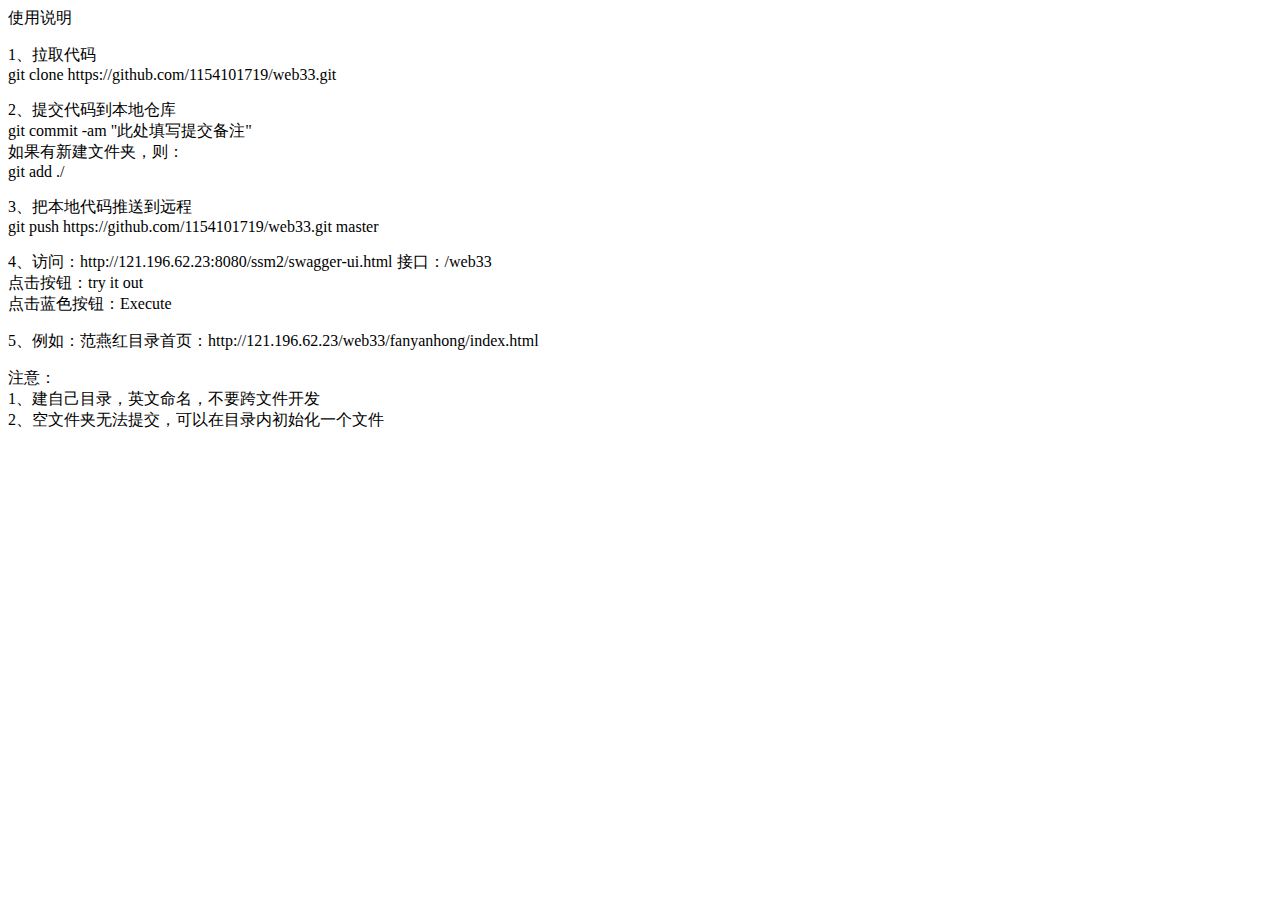
<file: index.html>
<!DOCTYPE html>
<html lang="en">
<head>
    <meta charset="UTF-8">
    <meta name="viewport" content="width=device-width, initial-scale=1.0">
    <title>欢迎使用</title>
</head>
<body>
    使用说明
    <p>
        1、拉取代码 <br>
        git clone https://github.com/1154101719/web33.git 
    </p>
    <p>
        2、提交代码到本地仓库 <br>
        git commit -am "此处填写提交备注"<br>
        如果有新建文件夹，则：<br>
        git add ./
    </p>
    <p>
        3、把本地代码推送到远程 <br>
        git push https://github.com/1154101719/web33.git  master
    </p>
    <p>
        4、访问：http://121.196.62.23:8080/ssm2/swagger-ui.html
        接口：/web33 <br>
        点击按钮：try it out <br>
        点击蓝色按钮：Execute 
    </p>
    <p>
        5、例如：范燕红目录首页：http://121.196.62.23/web33/fanyanhong/index.html
    </p>
    <p>
        注意：<br>
        1、建自己目录，英文命名，不要跨文件开发<br>
        2、空文件夹无法提交，可以在目录内初始化一个文件
    </p>
</body>
</html>
</file>
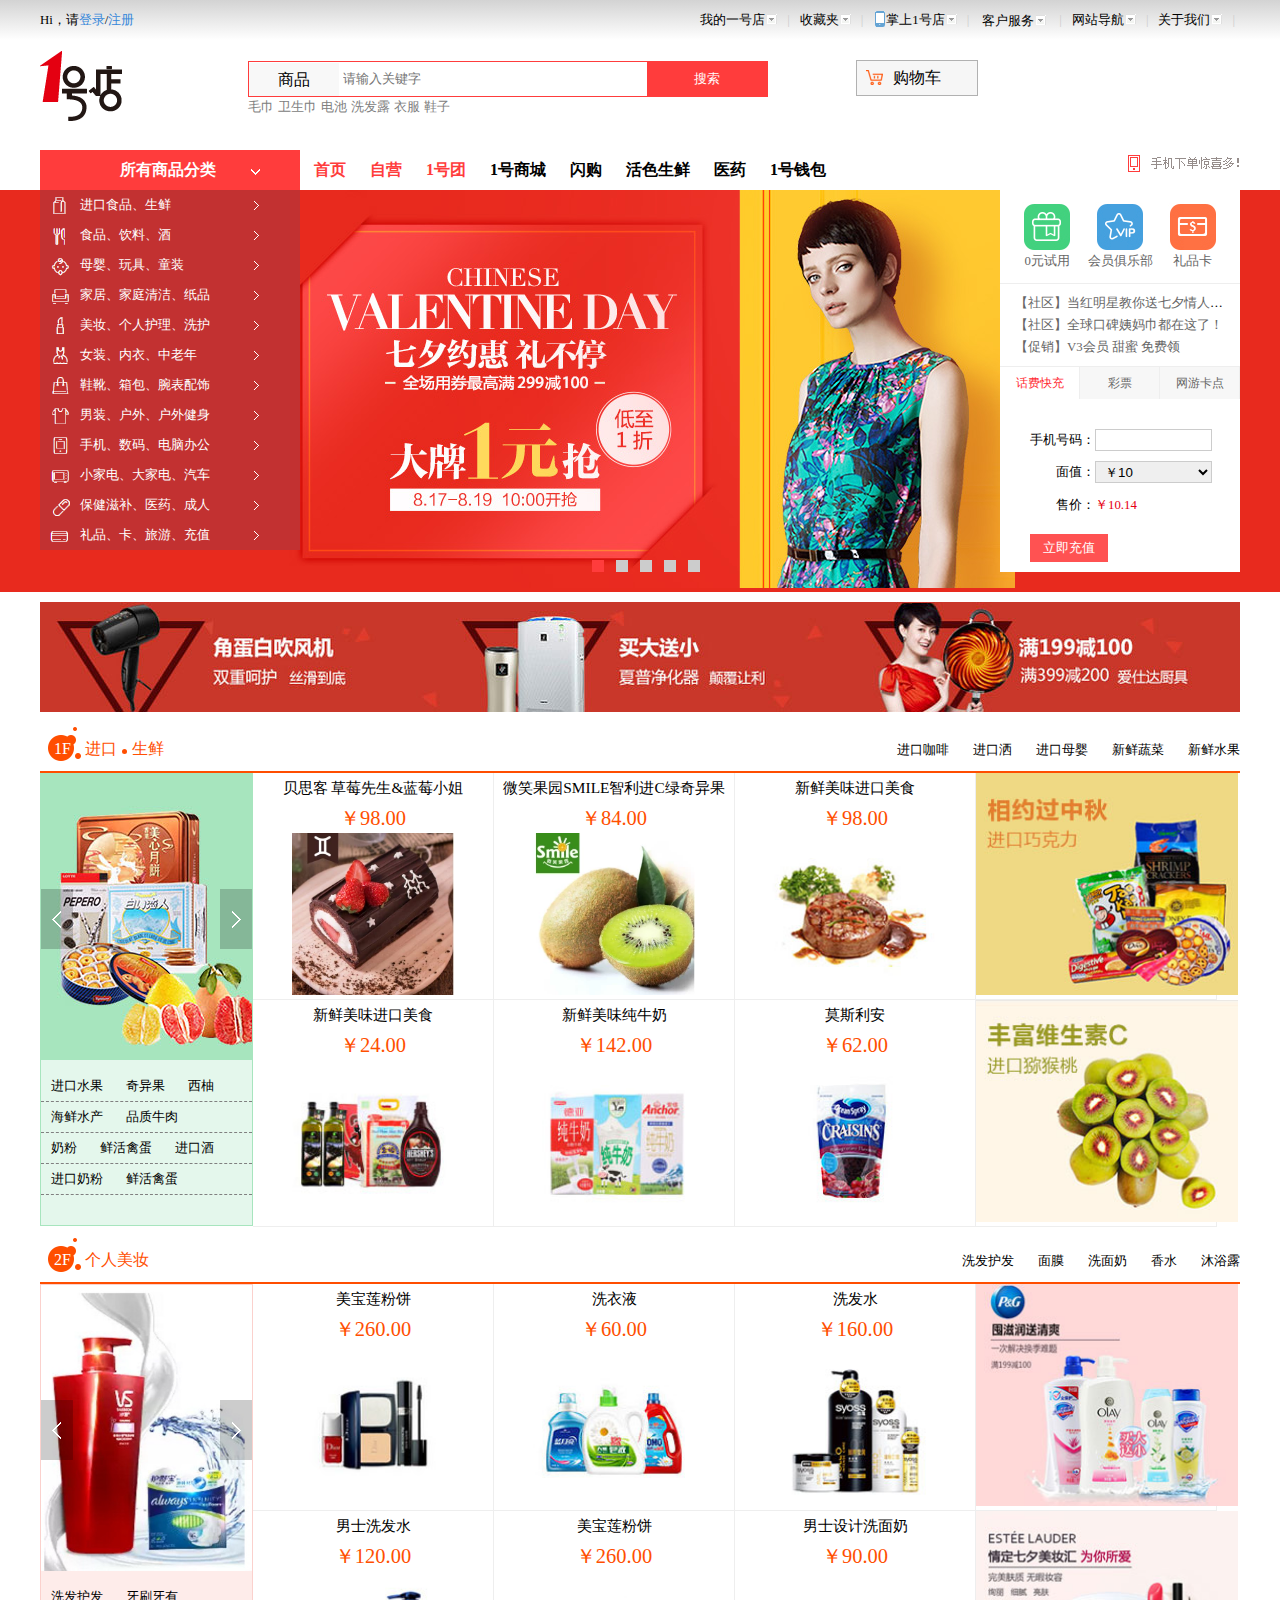
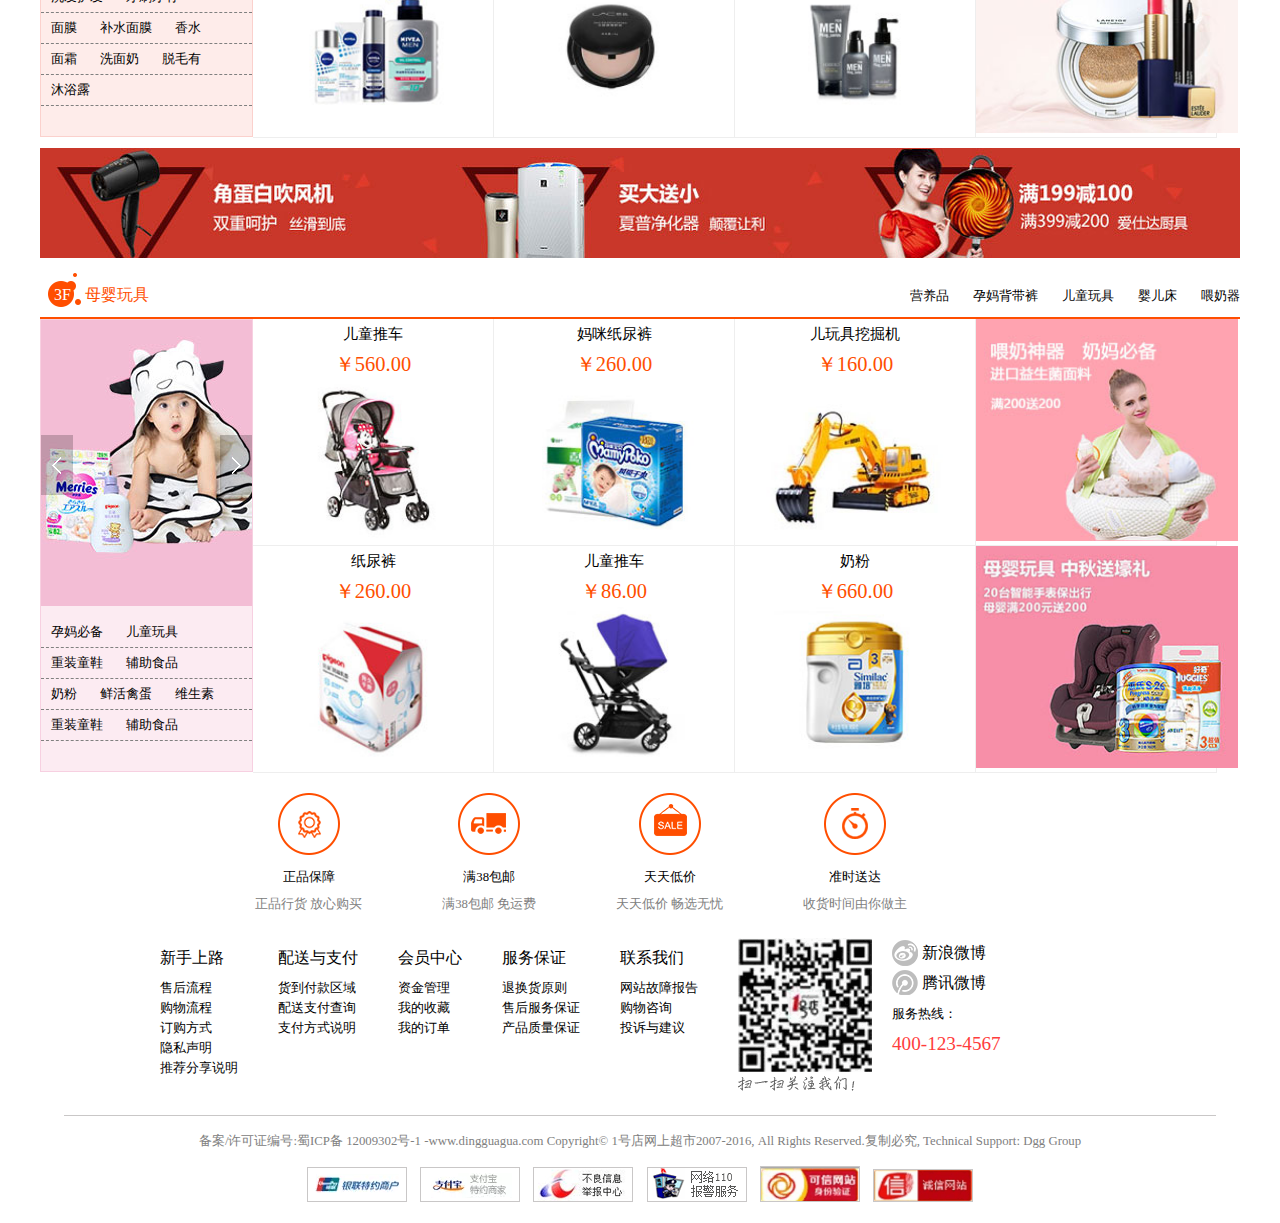
<file: liuqiang/1haodian/index.html>
<!DOCTYPE html>
<html lang="en">
<head>
    <meta charset="UTF-8">
    <meta name="viewport" content="width=device-width, initial-scale=1.0">
    <title>首页</title>
    <link rel="stylesheet" href="css/common.css">
    <link rel="stylesheet" href="css/index.css">
</head>
<body>
    <div class="content">
        <iframe src="common/header.html" name="headerFrame" frameborder="0" scrolling="no"></iframe>
        <section class="snav wrap">
            <div class="stitle">
                <a href="#">所有商品分类</a>
                <a href="#">首页</a>
                <a href="#">自营</a>
                <a href="#">1号团</a>
                <a href="#">1号商城</a>
                <a href="#">闪购</a>
                <a href="#">活色生鲜</a>
                <a href="#">医药</a>
                <a href="#">1号钱包</a>
                <img class="fr" src="img/phone.png" />
            </div>
            <ul class="allgood">
                <li><a href="#">进口食品</a>、<a href="#">生鲜</a><i></i></li>
                <li><a href="#">食品</a>、<a href="#">饮料</a>、<a href="#">酒</a><i></i></li>
                <li><a href="#">母婴</a>、<a href="#">玩具</a>、<a href="#">童装</a><i></i></li>
                <li><a href="#">家居</a>、<a href="#">家庭清洁</a>、<a href="#">纸品</a><i></i></li>
                <li><a href="#">美妆</a>、<a href="#">个人护理</a>、<a href="#">洗护</a><i></i></li>
                <li><a href="#">女装</a>、<a href="#">内衣</a>、<a href="#">中老年</a><i></i></li>
                <li><a href="#">鞋靴</a>、<a href="#">箱包</a>、<a href="#">腕表配饰</a><i></i></li>
                <li><a href="#">男装</a>、<a href="#">户外</a>、<a href="#">户外健身</a><i></i></li>
                <li><a href="#">手机</a>、<a href="#">数码</a>、<a href="#">电脑办公</a><i></i></li>
                <li><a href="#">小家电</a>、<a href="#">大家电</a>、<a href="#">汽车</a><i></i></li>
                <li><a href="#">保健滋补</a>、<a href="#">医药</a>、<a href="#">成人</a><i></i></li>
                <li><a href="#">礼品</a>、<a href="#">卡</a>、<a href="#">旅游</a>、<a href="#">充值</a><i></i></li>
            </ul>
        </section>
        <div class="carousel">
            <section class="wrap">
                    <img src="img/banner.jpg" >
                    <ul class="fivel">
                        <li></li>
                        <li></li>
                        <li></li>
                        <li></li>
                        <li></li>
                    </ul>
            </section>
            <div class="wrap banner-r">
                <div class="banner-r-con">
                    <div class="banner-r-top">
                        <a href=""><img src="img/1.jpg"/><br/>0元试用</a>
                        <a href=""><img src="img/2.jpg"/><br/>会员俱乐部</a>
                        <a href=""><img src="img/3.jpg"/><br/>礼品卡</a>
                    </div>
                    <ul class="banner-r-list">
                        <li><a href="">【社区】当红明星教你送七夕情人礼！</a></li>
                        <li><a href="">【社区】全球口碑姨妈巾都在这了！</a></li>
                        <li><a href="">【促销】V3会员 甜蜜 免费领</a></li>
                    </ul>
                    <div class="banner-r-btm">
                        <h2>
                            <a href="" class="cur">话费快充</a>
                            <a href="">彩票</a>
                            <a href="">网游卡点</a>
                        </h2>
                        <div class="content1">
                            <form action="" method="post" class="charge-form">
                                <p>
                                    <label>手机号码：</label>
                                    <input type="text"/>
                                </p>
                                <p>
                                    <label>面值：</label>
                                    <select>
                                        <option>￥10</option>
                                        <option>￥20</option>
                                        <option>￥30</option>
                                        <option>￥50</option>
                                    </select>
                                </p>
                                <p>
                                    <label>售价：</label>
                                    <span>￥10.14</span>
                                </p>
                                <p>
                                    <button>立即充值</button>
                                </p>
                            </form>
                        </div>
                    </div>
                </div>
            </div>
        </div>
        <div class="mban2 wrap">
            <img src="img/mban_2.jpg" />
        </div>
        <section class="details wrap">
            <p class="nav">
                <span class="floor cffffff">1F</span>进口<i></i>生鲜
                <span class="fr">
                    <a href="#">进口咖啡</a>
                    <a href="#">进口洒</a>
                    <a href="#">进口母婴</a>
                    <a href="#">新鲜蔬菜</a>
                    <a href="#">新鲜水果</a>
                </span>
            </p>
            <div class="index_con">
                <ul class="fl">
                    <li>
                        <img src="img/fre_r.jpg" />
                        <img class="bleft" src="img/b_left.png" >
                        <img class="bright" src="img/b_right.png" >
                    </li>
                    <li>
                        <a href="#">进口水果</a>
                        <a href="#">奇异果</a>
                        <a href="#">西柚</a>
                    </li>
                    <li>
                        <a href="#">海鲜水产</a>
                        <a href="#">品质牛肉</a>
                    </li>
                    <li>
                        <a href="#">奶粉</a>
                        <a href="#">鲜活禽蛋</a>
                        <a href="#">进口酒</a>
                    </li>
                    <li>
                        <a href="#">进口奶粉</a>
                        <a href="#">鲜活禽蛋</a>
                    </li>
                </ul>
                <ol>
                    <li>
                        <h5>贝思客&nbsp;草莓先生&蓝莓小姐</h5>
                        <p>￥98.00</p>
                        <img src="img/fre_1.jpg" >
                    </li>
                    <li>
                        <h5>微笑果园SMILE智利进C绿奇异果</h5>
                        <p>￥84.00</p>
                        <img src="img/fre_2.jpg" >
                    </li>
                    <li>
                        <h5>新鲜美味进口美食</h5>
                        <p>￥98.00</p>
                        <img src="img/fre_3.jpg" >
                    </li>
                    <li class="onlyimg">
                        <img src="img/fre_b1.jpg" >
                    </li>
                    <li>
                        <h5>新鲜美味进口美食</h5>
                        <p>￥24.00</p>
                        <img src="img/fre_4.jpg" >
                    </li>
                    <li>
                        <h5>新鲜美味纯牛奶</h5>
                        <p>￥142.00</p>
                        <img src="img/fre_5.jpg" >
                    </li>
                    <li>
                        <h5>莫斯利安</h5>
                        <p>￥62.00</p>
                        <img src="img/fre_6.jpg" >
                    </li>
                    <li class="onlyimg">
                        <img src="img/fre_b2.jpg" >
                    </li>
                </ol>
            </div>
        </section>
        <section class="details wrap beauty">
            <p class="nav">
                <span class="floor cffffff">2F</span>个人美妆
                <span class="fr">
                    <a href="#">洗发护发</a>
                    <a href="#">面膜</a>
                    <a href="#">洗面奶</a>
                    <a href="#">香水</a>
                    <a href="#">沐浴露</a>
                </span>
            </p>
            <div class="index_con">
                <ul class="bgFEECEA fl">
                    <li>
                        <img src="img/make_r.jpg" />
                        <img class="bleft" src="img/b_left.png" >
                        <img class="bright" src="img/b_right.png" >
                    </li>
                    <li>
                        <a href="#">洗发护发</a>
                        <a href="#">牙刷牙有</a>
                    </li>
                    <li>
                        <a href="#">面膜</a>
                        <a href="#">补水面膜</a>
                        <a href="#">香水</a>
                    </li>
                    <li>
                        <a href="#">面霜</a>
                        <a href="#">洗面奶</a>
                        <a href="#">脱毛有</a>
                    </li>
                    <li>
                        <a href="#">沐浴露</a>
                    </li>
                </ul>
                <ol>
                    <li>
                        <h5>美宝莲粉饼</h5>
                        <p>￥260.00</p>
                        <img src="img/make_1.jpg" >
                    </li>
                    <li>
                        <h5>洗衣液</h5>
                        <p>￥60.00</p>
                        <img src="img/make_2.jpg" >
                    </li>
                    <li>
                        <h5>洗发水</h5>
                        <p>￥160.00</p>
                        <img src="img/make_3.jpg" >
                    </li>
                    <li class="onlyimg">
                        <img src="img/make_b1.jpg" >
                    </li>
                    <li>
                        <h5>男士洗发水</h5>
                        <p>￥120.00</p>
                        <img src="img/make_4.jpg" >
                    </li>
                    <li>
                        <h5>美宝莲粉饼</h5>
                        <p>￥260.00</p>
                        <img src="img/make_5.jpg" >
                    </li>
                    <li>
                        <h5>男士设计洗面奶</h5>
                        <p>￥90.00</p>
                        <img src="img/make_6.jpg" >
                    </li>
                    <li class="onlyimg">
                        <img src="img/make_b2.jpg" >
                    </li>
                </ol>
            </div>
        </section>
        <div class="mban2 wrap">
            <img src="img/mban_2.jpg" />
        </div>
        <section class="details wrap toy">
            <p class="nav">
                <span class="floor cffffff">3F</span>母婴玩具
                <span class="fr">
                    <a href="#">营养品</a>
                    <a href="#">孕妈背带裤</a>
                    <a href="#">儿童玩具</a>
                    <a href="#">婴儿床</a>
                    <a href="#">喂奶器</a>
                </span>
            </p>
            <div class="index_con">
                <ul class="bgFEECEA fl">
                    <li>
                        <img src="img/baby_r.jpg" />
                        <img class="bleft" src="img/b_left.png" >
                        <img class="bright" src="img/b_right.png" >
                    </li>
                    <li>
                        <a href="#">孕妈必备</a>
                        <a href="#">儿童玩具</a>
                    </li>
                    <li>
                        <a href="#">重装童鞋</a>
                        <a href="#">辅助食品</a>
                    </li>
                    <li>
                        <a href="#">奶粉</a>
                        <a href="#">鲜活禽蛋</a>
                        <a href="#">维生素</a>
                    </li>
                    <li>
                        <a href="#">重装童鞋</a>
                        <a href="#">辅助食品</a>
                    </li>
                </ul>
                <ol>
                    <li>
                        <h5>儿童推车</h5>
                        <p>￥560.00</p>
                        <img src="img/baby_1.jpg" >
                    </li>
                    <li>
                        <h5>妈咪纸尿裤</h5>
                        <p>￥260.00</p>
                        <img src="img/baby_2.jpg" >
                    </li>
                    <li>
                        <h5>儿玩具挖掘机</h5>
                        <p>￥160.00</p>
                        <img src="img/baby_3.jpg" >
                    </li>
                    <li class="onlyimg">
                        <img src="img/baby_b1.jpg" >
                    </li>
                    <li>
                        <h5>纸尿裤</h5>
                        <p>￥260.00</p>
                        <img src="img/baby_4.jpg" >
                    </li>
                    <li>
                        <h5>儿童推车</h5>
                        <p>￥86.00</p>
                        <img src="img/baby_5.jpg" >
                    </li>
                    <li>
                        <h5>奶粉</h5>
                        <p>￥660.00</p>
                        <img src="img/baby_6.jpg" >
                    </li>
                    <li class="onlyimg">
                        <img src="img/baby_b2.jpg" >
                    </li>
                </ol>
            </div>
        </section>
        <iframe src="common/footer.html" name="footerFrame" frameborder="0" scrolling="no"></iframe>
    </div>
</body>
</html>
</file>
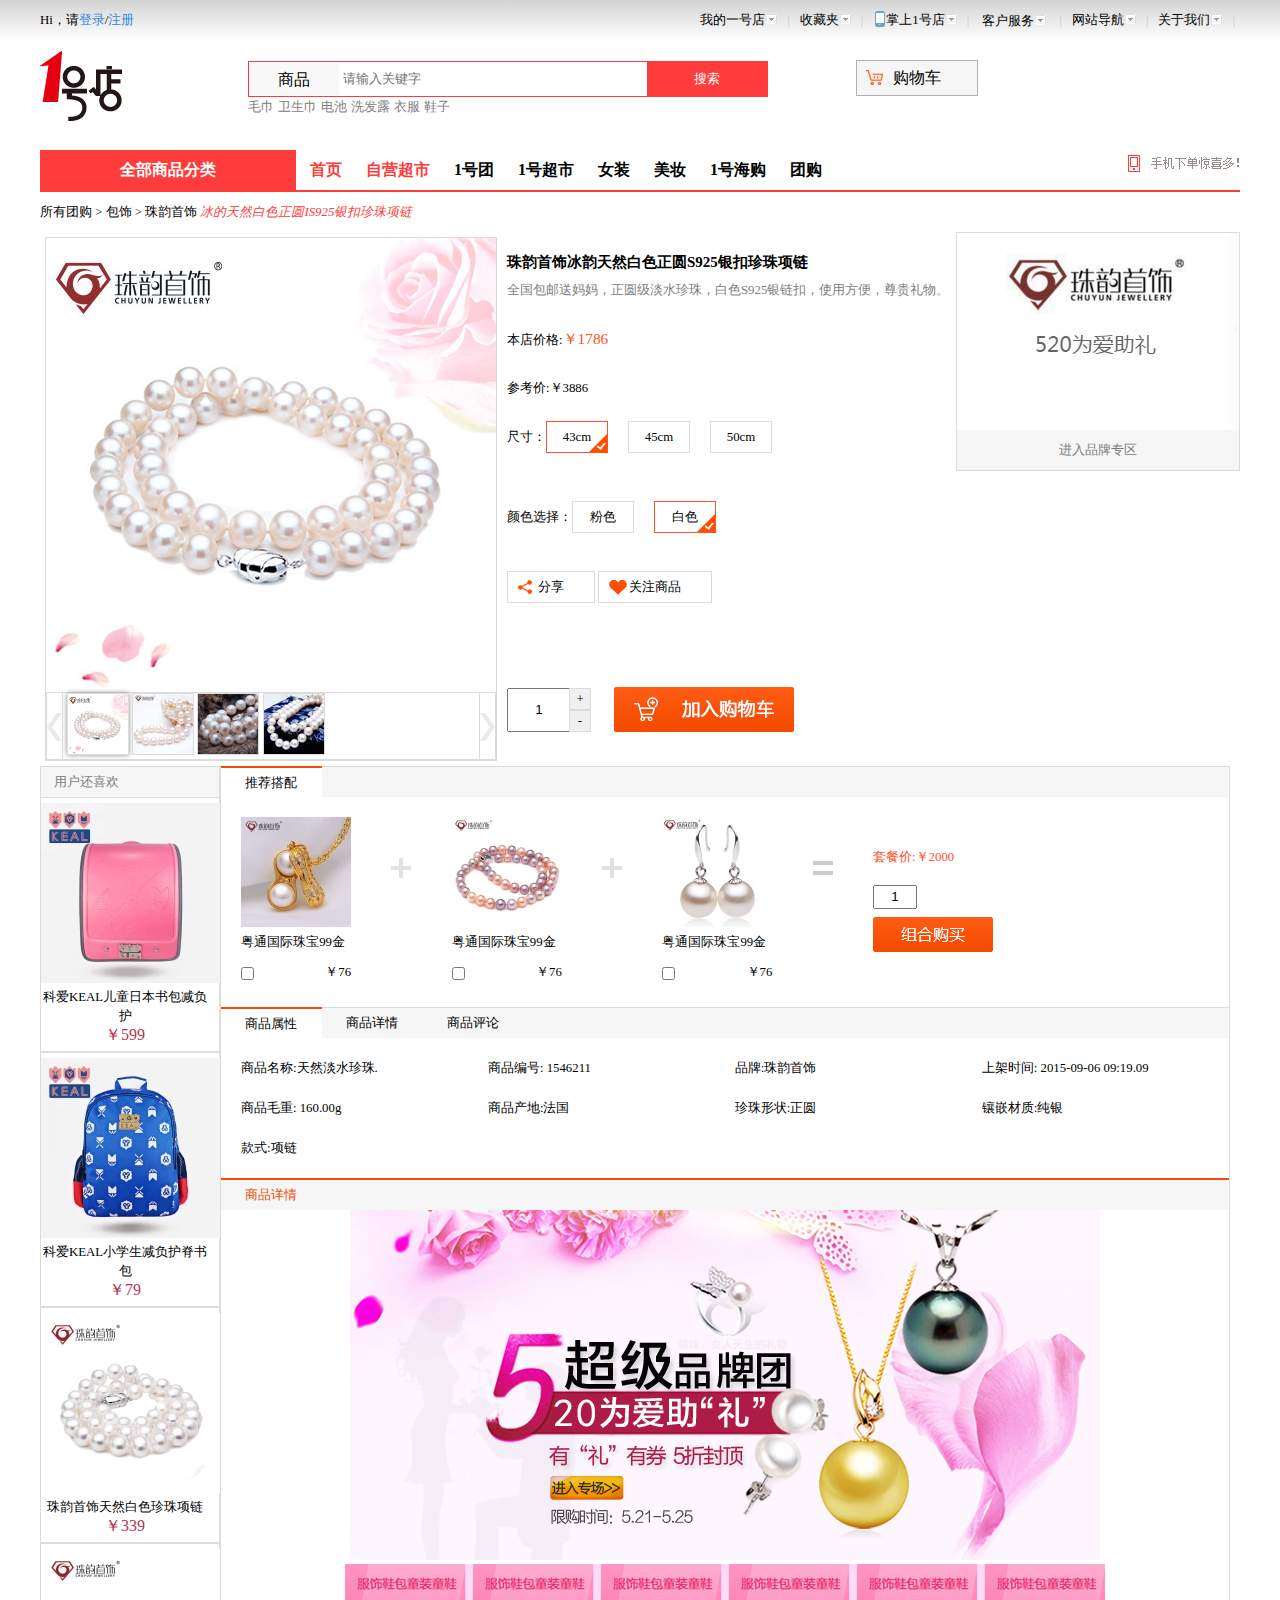
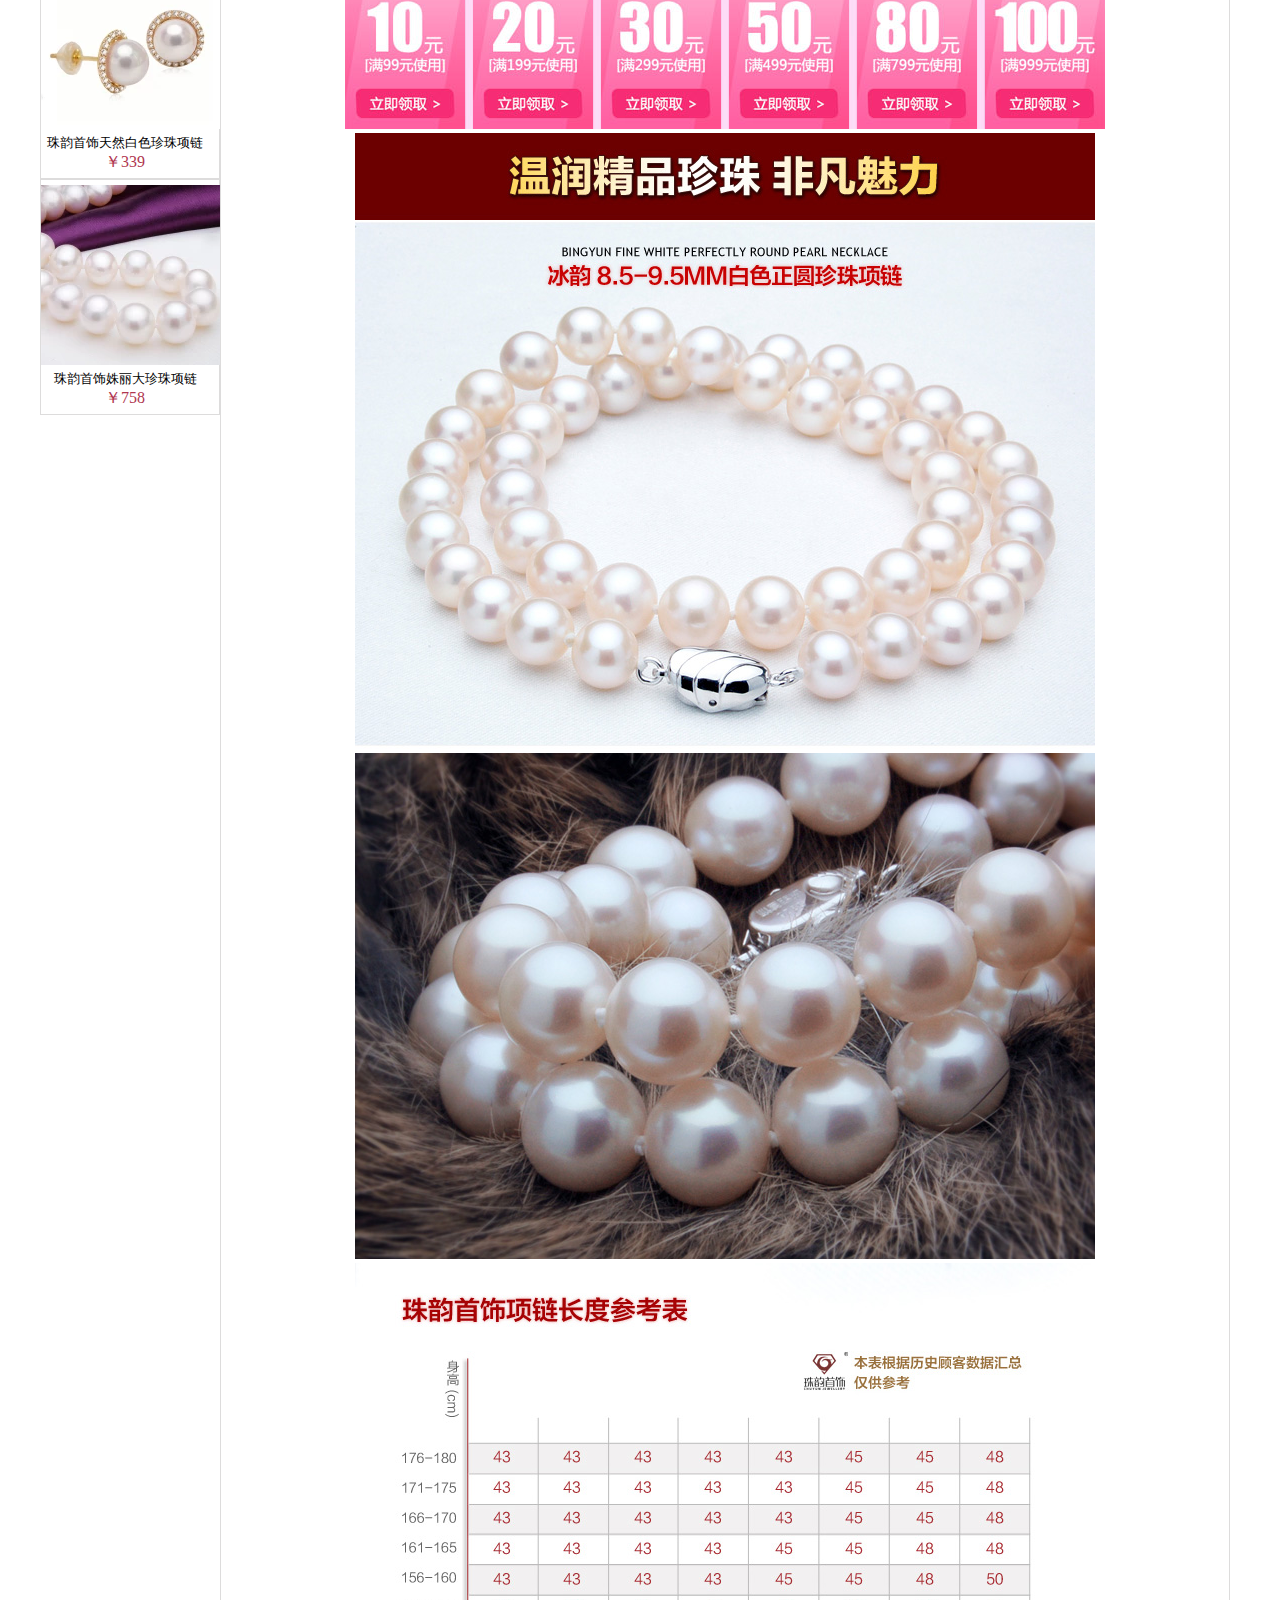
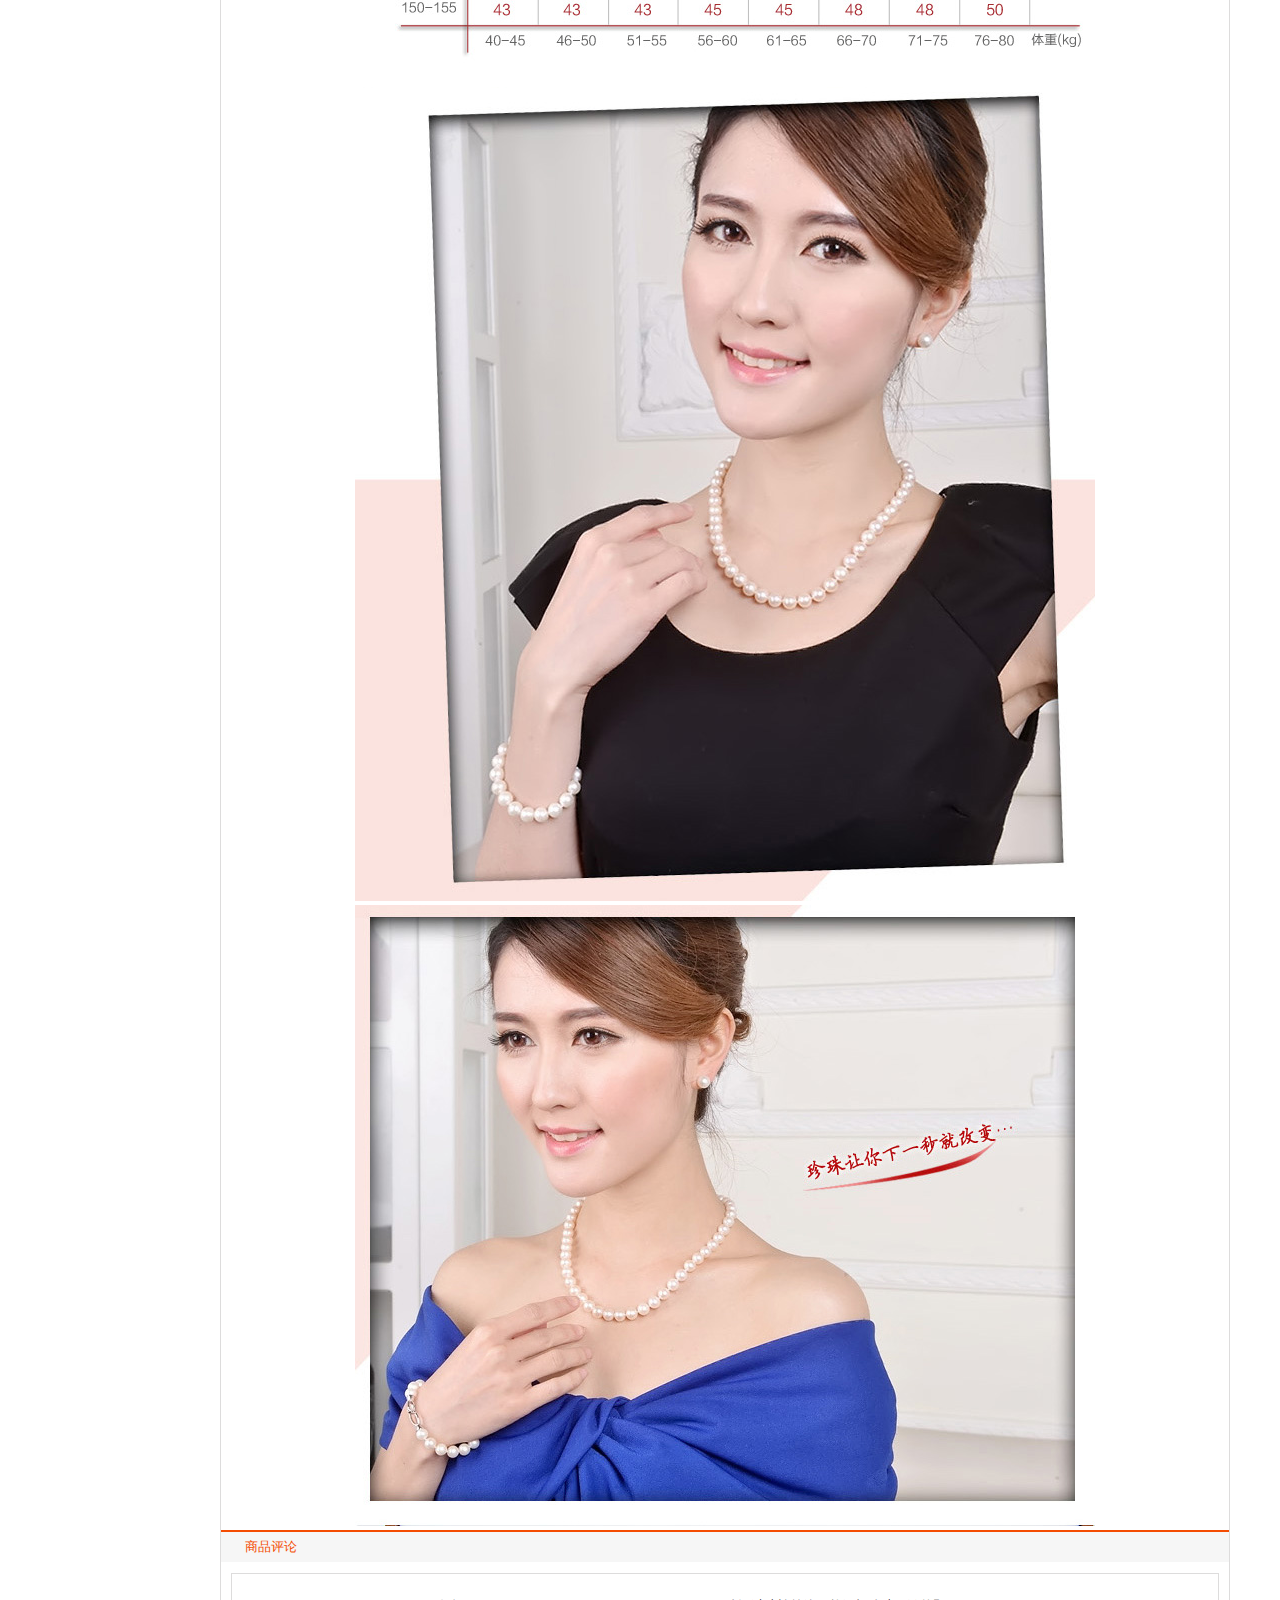
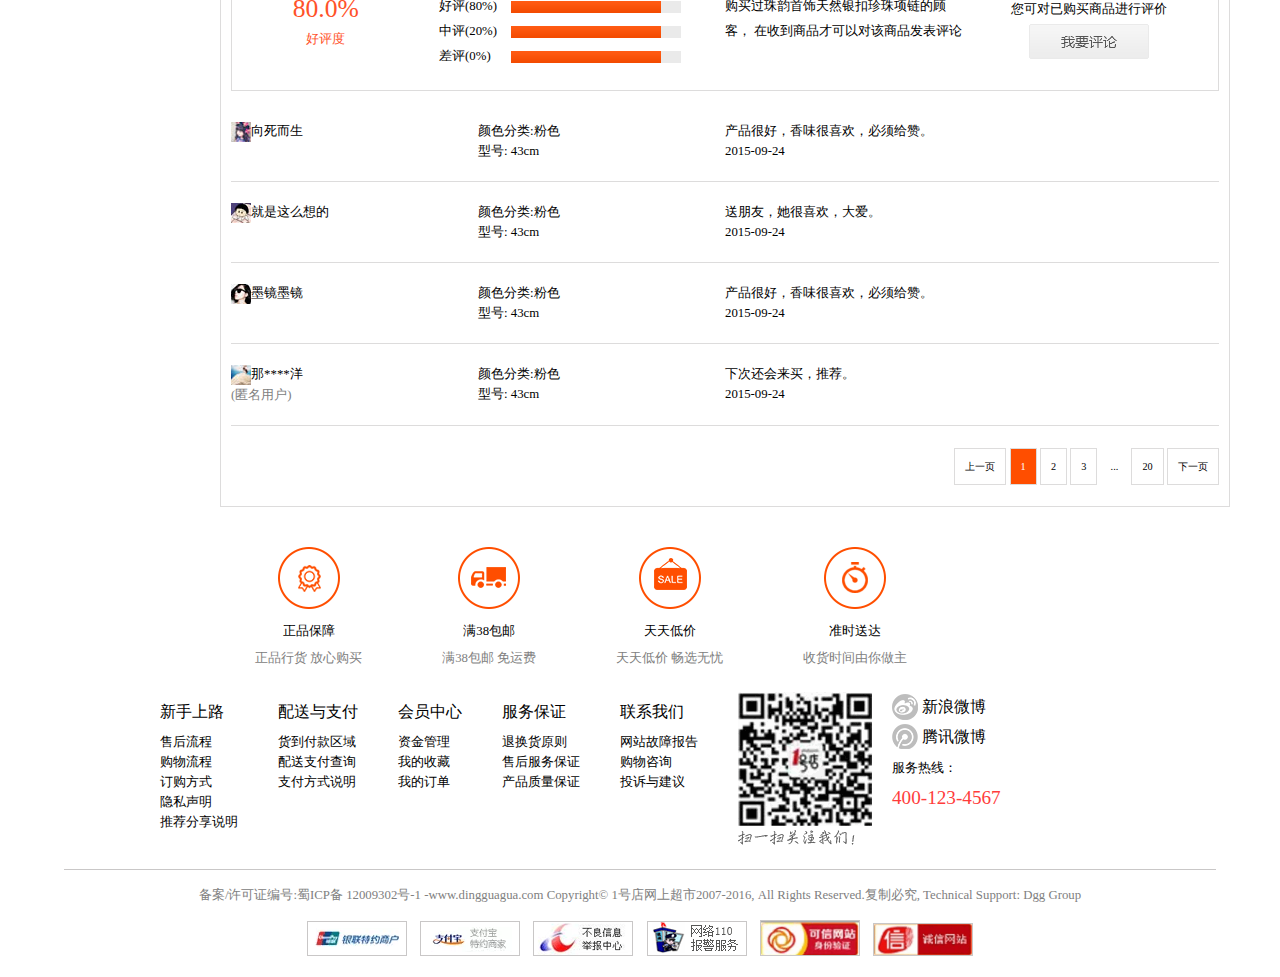
<file: liuqiang/1haodian/detail.html>
<!DOCTYPE html>
<html lang="en">

<head>
    <meta charset="UTF-8">
    <meta name="viewport" content="width=device-width, initial-scale=1.0">
    <title>物品详情页</title>
    <link rel="stylesheet" href="css/common.css">
    <link rel="stylesheet" href="css/detail.css">
</head>

<body>
    <div class="content">
        <iframe src="common/header.html" name="headerFrame" frameborder="0" scrolling="no"></iframe>
        <section class="snav wrap">
            <div class="stitle">
                <a href="#">全部商品分类</a>
                <a href="#">首页</a>
                <a href="#">自营超市</a>
                <a href="#">1号团</a>
                <a href="#">1号超市</a>
                <a href="#">女装</a>
                <a href="#">美妆</a>
                <a href="#">1号海购</a>
                <a href="#">团购</a>
                <img class="fr" src="img/phone.png" />
            </div>
        </section>
        <section class="gooddet wrap">
            <div class="snav">
                所有团购 &gt; 包饰 &gt; 珠韵首饰 <i>冰的天然白色正圆IS925银扣珍珠项链</i>
            </div>
            <div class="scontain">
                <div class="pic fl">
                    <img src="img/ps1.jpg" />
                    <p>
                        <a href=""><img src="img/r_left.png" /></a>
                        <img src="img/ps1.jpg" />
                        <img src="img/ps2.jpg" />
                        <img src="img/ps3.jpg" />
                        <img src="img/ps4.jpg" />
                        <a href=""><img src="img/r_right.png" /></a>
                    </p>
                </div>
                <div class="select fl">
                    <h3>珠韵首饰冰韵天然白色正圆S925银扣珍珠项链</h3>
                    <p class="remark c808080">全国包邮送妈妈，正圆级淡水珍珠，白色S925银链扣，使用方便，尊贵礼物。</p>
                    <p class="price">本店价格:<big class="FF5229">￥1786</big></p>
                    <p>参考价:￥3886</p>
                    <p class="size">尺寸：<span>43cm <i></i> </span><span>45cm</span><span>50cm</span></p>
                    <p class="color">颜色选择：<span>粉色</span><span>白色 <i></i> </span></p>
                    <p class="fenguan">
                        <a href="javascript:void(0);">分享</a>
                        <a href="javascript:void(0);">关注商品</a>
                    </p>
                    <p>
                        <span><input class="number" type="text" value="1"><span class="up">+</span><span
                                class="down">-</span> </span>
                        <input class="img" type="image" src="img/j_car.png">
                    </p>
                </div>
                <div class="shoplogo">
                    <img src="img/sbrand.jpg">
                    <p>
                        进入品牌专区
                    </p>
                </div>
            </div>
        </section>
        <section class="dcontent wrap">
            <aside class="fl">
                <dl>
                    <dt>用户还喜欢</dt>
                    <dd>
                        <a href="#"><img src="img/his_1.jpg" /></a>
                        <p><a href="#">科爱KEAL儿童日本书包减负护</a></p>
                        <p class="cB0364F">￥599</p>
                    </dd>
                    <dd>
                        <a href="#"><img src="img/his_2.jpg" /></a>
                        <p><a href="#">科爱KEAL小学生减负护脊书包</a></p>
                        <p class="cB0364F">￥79</p>
                    </dd>
                    <dd>
                        <a href="#"><img src="img/his_3.jpg" /></a>
                        <p><a href="#">珠韵首饰天然白色珍珠项链</a></p>
                        <p class="cB0364F">￥339</p>
                    </dd>
                    <dd>
                        <a href="#"><img src="img/his_4.jpg" /></a>
                        <p><a href="#">珠韵首饰天然白色珍珠项链</a></p>
                        <p class="cB0364F">￥339</p>
                    </dd>
                    <dd>
                        <a href="#"><img src="img/his_5.jpg" /></a>
                        <p><a href="#">珠韵首饰姝丽大珍珠项链</a></p>
                        <p class="cB0364F">￥758</p>
                    </dd>
                </dl>
            </aside>
            <ul class="dcright fl">
                <li class="service">
                    <p> <span>推荐搭配</span></p>
                    <ul>
                        <li class="good">
                            <img src="img/mat_1.jpg">
                            <p>粤通国际珠宝99金</p>
                            <p>
                                <input type="checkbox">
                                <span class="fr">￥76</span>
                            </p>
                        </li>
                        <li class="jia">
                            <img src="img/jia_b.gif">
                        </li>
                        <li class="good">
                            <img src="img/mat_2.jpg">
                            <p>粤通国际珠宝99金</p>
                            <p>
                                <input type="checkbox">
                                <span class="fr">￥76</span>
                            </p>
                        </li>
                        <li class="jia">
                            <img src="img/jia_b.gif">
                        </li>
                        <li class="good">
                            <img src="img/mat_3.jpg">
                            <p>粤通国际珠宝99金</p>
                            <p>
                                <input type="checkbox">
                                <span class="fr">￥76</span>
                            </p>
                        </li>
                        <li class="jia">
                            <img src="img/equl.gif">
                        </li>
                        <li class="result">
                            <p class="FF5229">套餐价:￥2000</p>
                            <p>
                                <input type="text" name="number" value="1">
                            </p>
                            <p>
                                <input type="image" src="img/z_buy.gif">
                            </p>
                        </li>
                    </ul>
                </li>
                <li class="property">
                    <p> <span>商品属性</span><span>商品详情</span><span>商品评论</span></p>
                    <ul>
                        <li>商品名称:天然淡水珍珠.</li>
                        <li>商品编号: 1546211</li>
                        <li>品牌:珠韵首饰</li>
                        <li>上架时间: 2015-09-06 09:19.09</li>
                        <li>商品毛重: 160.00g</li>
                        <li>商品产地:法国</li>
                        <li>珍珠形状:正圆</li>
                        <li>镶嵌材质:纯银</li>
                        <li>款式:项链</li>
                    </ul>
                </li>
                <li class="ddetail">
                    <p><span>商品详情</span></p>
                    <ul>
                        <li>
                            <img src="img/de2.jpg" />
                        </li>
                        <li>
                            <img src="img/de3.jpg" />
                        </li>
                        <li>
                            <img src="img/de4.jpg" />
                        </li>
                        <li>
                            <img src="img/de5.jpg" />
                        </li>
                        <li>
                            <img src="img/de6.jpg" />
                        </li>
                        <li>
                            <img src="img/de7.jpg" />
                        </li>
                        <li>
                            <img src="img/de8.jpg" />
                        </li>
                    </ul>
                </li>
                <li class="dpress">
                    <p><span>商品评论</span></p>
                    <ul class="dpdetail">
                        <li class="FF5229">
                            <p class="bigFont">80.0%</p>
                            <p>好评度</p>
                        </li>
                        <li>
                            <p>
                                <span>好评(80%)</span> <img src="img/pl.gif" />
                            </p>
                            <p>
                                <span>中评(20%)</span> <img src="img/pl.gif" />
                            </p>
                            <p>
                                <span>差评(0%)</span> <img src="img/pl.gif" />
                            </p>
                        </li>
                        <li>
                            购买过珠韵首饰天然银扣珍珠项链的顾客，
                            在收到商品才可以对该商品发表评论
                        </li>
                        <li>
                            <p>
                                您可对已购买商品进行评价
                            </p>
                            <p>
                                <input type="image" src="img/btn_jud.gif">
                            </p>
                        </li>
                    </ul>
                    <ol class="alldp">
                        <li>
                            <ul>
                                <li>
                                    <img src="img/peo1.jpg" >向死而生
                                </li>
                                <li>
                                    <p>颜色分类:粉色</p>
                                    <p>型号: 43cm</p>
                                </li>
                                <li>
                                    <p>产品很好，香味很喜欢，必须给赞。</p>
                                    <p>2015-09-24</p>
                                </li>
                            </ul>
                        </li>
                        <li>
                            <ul>
                                <li>
                                    <img src="img/peo2.jpg" >就是这么想的
                                </li>
                                <li>
                                    <p>颜色分类:粉色</p>
                                    <p>型号: 43cm</p>
                                </li>
                                <li>
                                    <p>送朋友，她很喜欢，大爱。</p>
                                    <p>2015-09-24</p>
                                </li>
                            </ul>
                        </li>
                        <li>
                            <ul>
                                <li>
                                    <img src="img/peo3.jpg" >墨镜墨镜
                                </li>
                                <li>
                                    <p>颜色分类:粉色</p>
                                    <p>型号: 43cm</p>
                                </li>
                                <li>
                                    <p>产品很好，香味很喜欢，必须给赞。</p>
                                    <p>2015-09-24</p>
                                </li>
                            </ul>
                        </li>
                        <li>
                            <ul>
                                <li>
                                    <img src="img/peo4.jpg" >那****洋
                                    <p class="c808080">(匿名用户)</p>
                                </li>
                                <li>
                                    <p>颜色分类:粉色</p>
                                    <p>型号: 43cm</p>
                                </li>
                                <li>
                                    <p>下次还会来买，推荐。</p>
                                    <p>2015-09-24</p>
                                </li>
                            </ul>
                        </li>
                    </ol>
                    <div class="paging">
                        <p class="fr">
                            <a class="lastpage" href="">上一页</a>
                            <a href="">1</a>
                            <a href="">2</a>
                            <a href="">3</a>
                            <a class="ellip" href="">...</a>
                            <a href="">20</a>
                            <a class="nextpage" href="">下一页</a>
                        </p>
                    </div>
                </li>
            </ul>
        </section>
        <iframe src="common/footer.html" name="footerFrame" frameborder="0" scrolling="no"></iframe>
    </div>
</body>

</html>
</file>
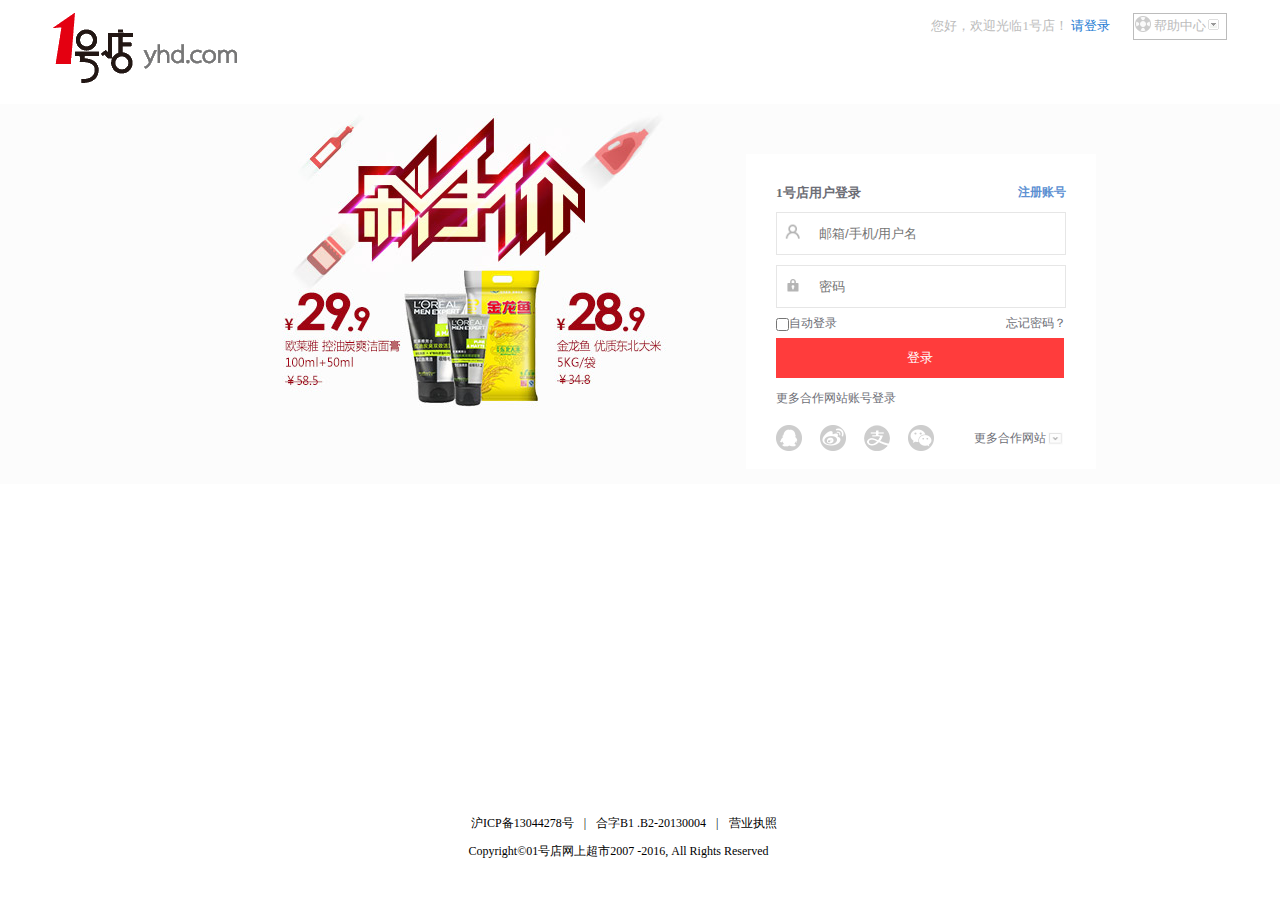
<file: liuqiang/1haodian/login.html>
<!DOCTYPE html>
<html lang="en">

<head>
    <meta charset="UTF-8">
    <meta name="viewport" content="width=device-width, initial-scale=1.0">
    <title>1号店登录</title>
    <link rel="stylesheet" href="css/common.css">
    <link rel="stylesheet" href="css/login.css">
    <link media="(max-width:768px)" rel="stylesheet" href="css/mobile.css">
</head>

<body>
    <div class="content">
        <iframe src="common/comHeader.html" name="comHeader" frameborder="0" scrolling="no"></iframe>
        <div class="main">
            <section class="wrap">
                <article class="fr">
                    <h5>
                        1号店用户登录<a href="register.html" class="fr" target="_top">注册账号</a>
                    </h5>
                    <form action="index.html">
                        <p class="username">
                            <label for="username"></label>
                            <input type="text" id="username" name="username" placeholder="邮箱/手机/用户名">
                        </p>
                        <p class="pwd">
                            <label for="pwd"><i></i></label>
                            <input type="password" id="pwd" name="pwd" placeholder="密码">
                        </p>
                        <p class="ck">
                            <input type="checkbox" name="ck">自动登录
                            <a class="fr" href="#">忘记密码？</a>
                        </p>
                        <p class="submit">
                            <input type="submit" value="登录">
                        </p>
                    </form>
                    <p>
                        更多合作网站账号登录
                    </p>
                    <p>
                        <a href="#"></a>
                        <a href="#"></a>
                        <a href="#"></a>
                        <a href="#"></a>
                        <span class="fr"><a href="#">更多合作网站</a></span>
                    </p>
                </article>
            </section>
        </div>
        <iframe src="common/comFooter.html" name="comFooter" frameborder="0" scrolling="no"></iframe>
    </div>
</body>

</html>
</file>
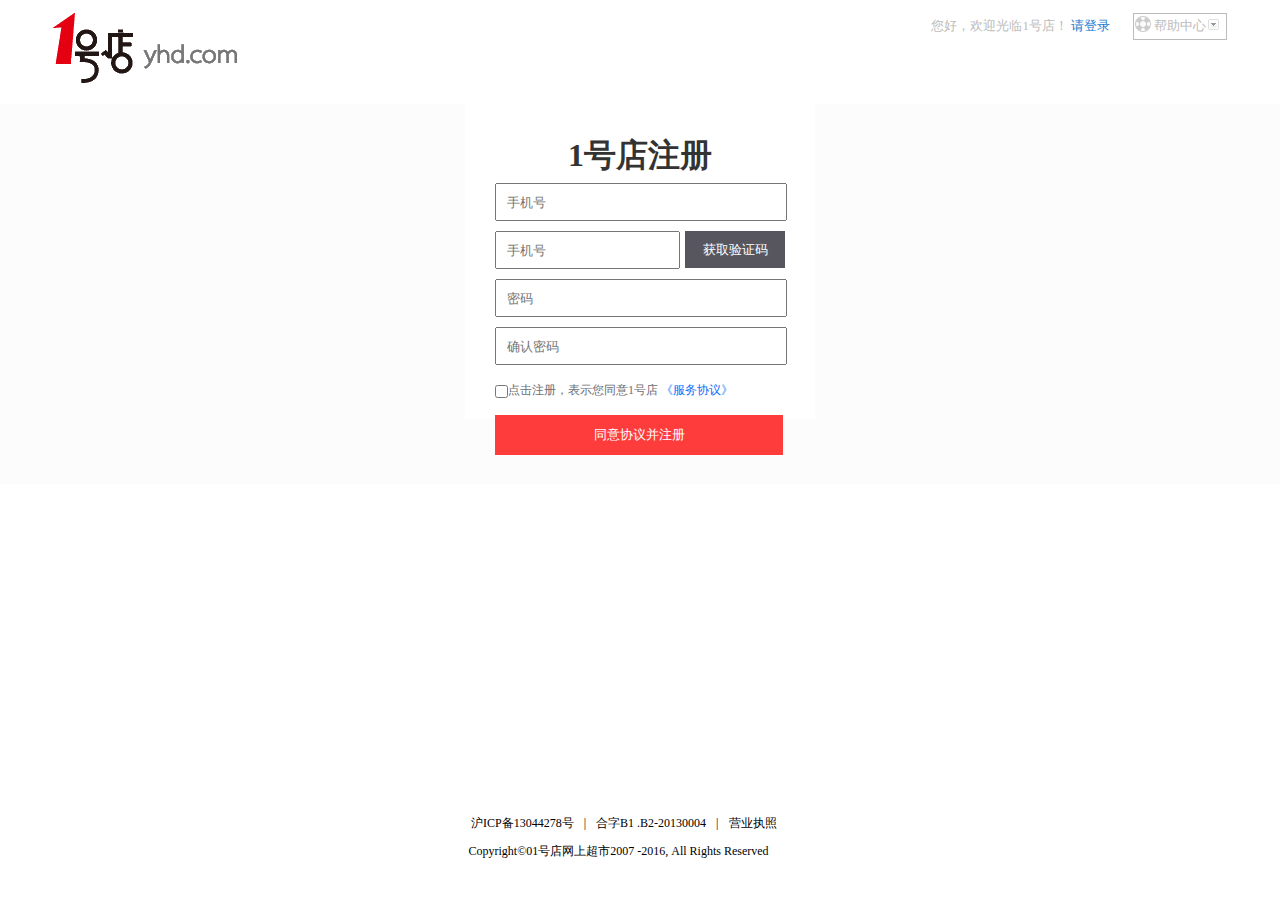
<file: liuqiang/1haodian/register.html>
<!DOCTYPE html>
<html lang="en">

<head>
    <meta charset="UTF-8">
    <meta name="viewport" content="width=device-width, initial-scale=1.0">
    <title>Document</title>
    <link rel="stylesheet" href="css/common.css">
    <link rel="stylesheet" href="css/register.css">
    <link media="(max-width:768px)" rel="stylesheet" href="css/mobile.css">
</head>

<body>
    <div class="content">
        <iframe src="common/comHeader.html" name="comHeader" frameborder="0" scrolling="no"></iframe>
        <div class="main">
            <section class="wrap">
                <article>
                    <h1>
                        1号店注册
                    </h1>
                    <form action="login.html">
                        <p>
                            <input type="phone" name="telephone" placeholder="手机号">
                        </p>
                        <p>
                            <input type="phone" name="teleck" placeholder="手机号">
                            <input class="fr" type="button" name="code" value="获取验证码">
                        </p>
                        <p>
                            <input type="password" name="pwd" placeholder="密码">
                        </p>
                        <p>
                            <input type="password" name="pwdck" placeholder="确认密码">
                        </p>
                        <p class="ck">
                            <input type="checkbox" name="ck">点击注册，表示您同意1号店
                            <a href="#">《服务协议》</a>
                        </p>
                        <p class="submit">
                            <input type="submit" value="同意协议并注册">
                        </p>
                    </form>
                </article>
            </section>
        </div>
        <iframe src="common/comFooter.html" name="comFooter" frameborder="0" scrolling="no"></iframe>
    </div>
</body>

</html>
</file>
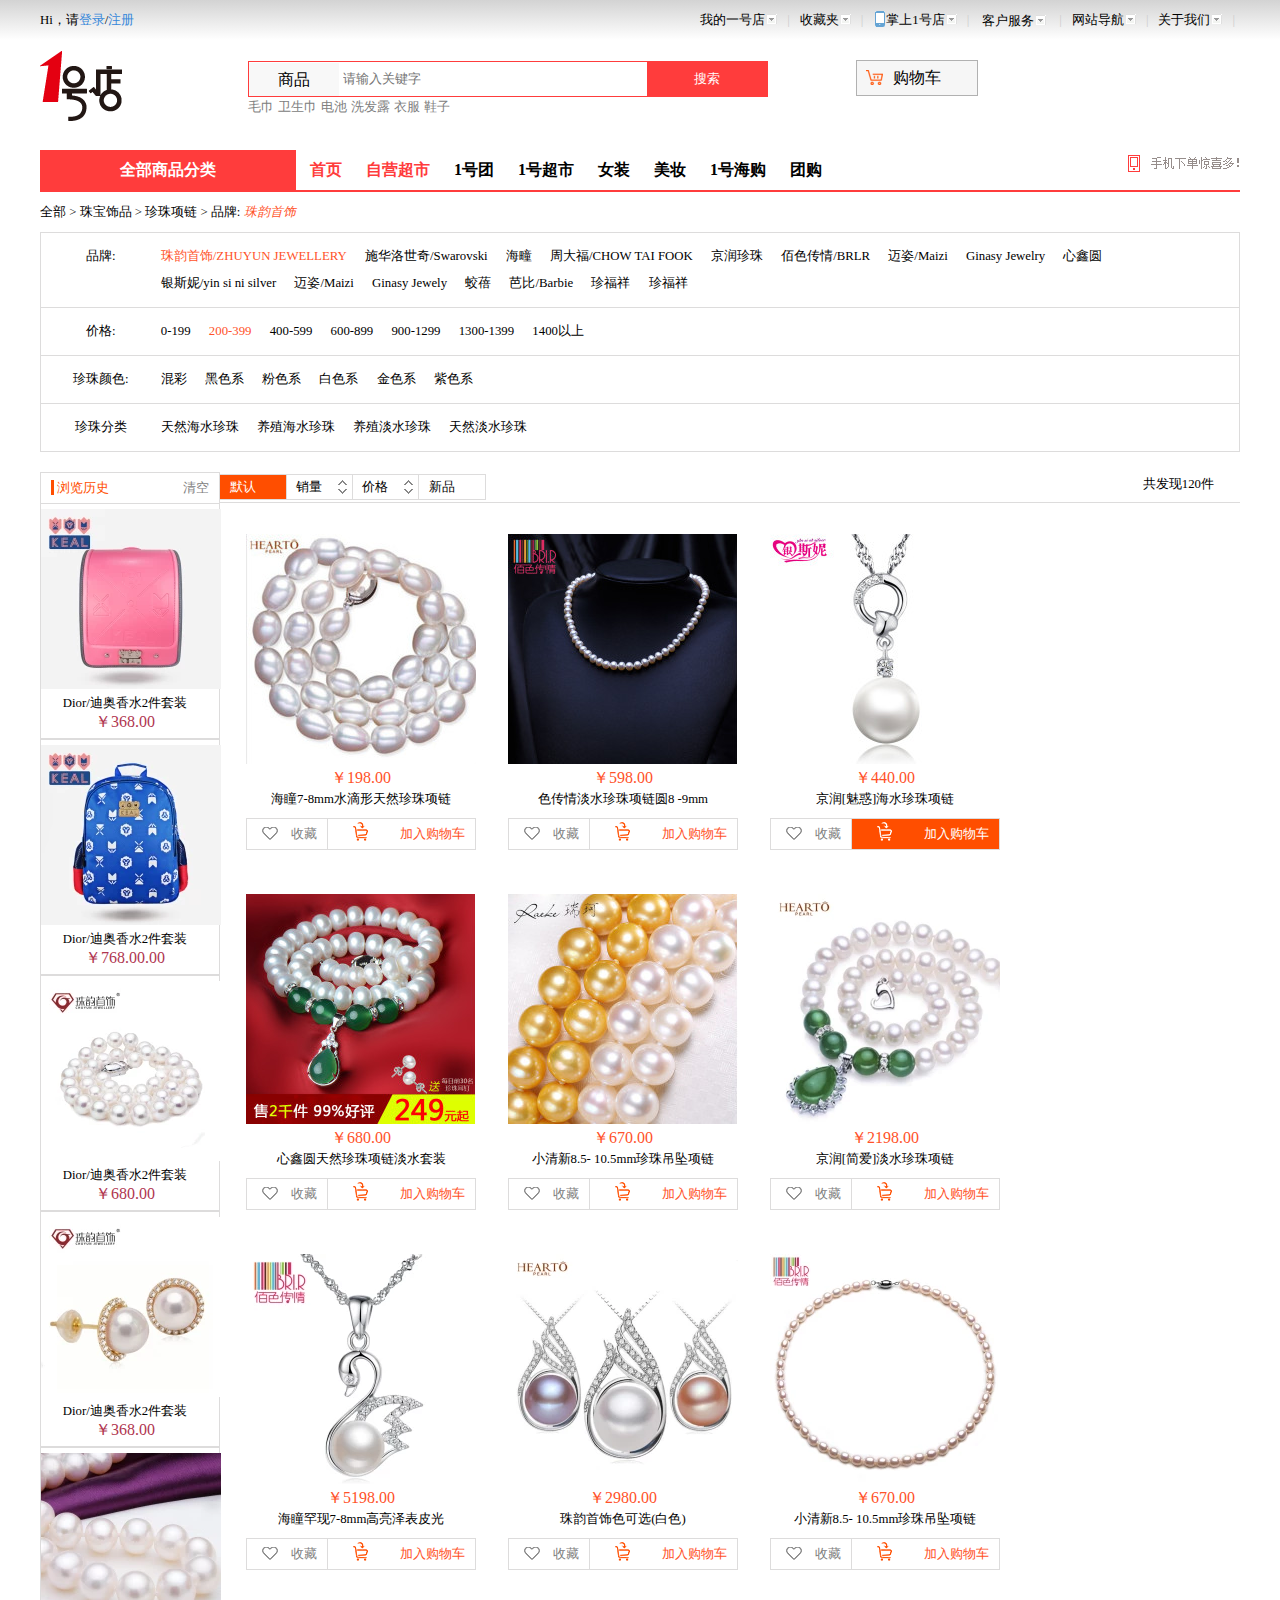
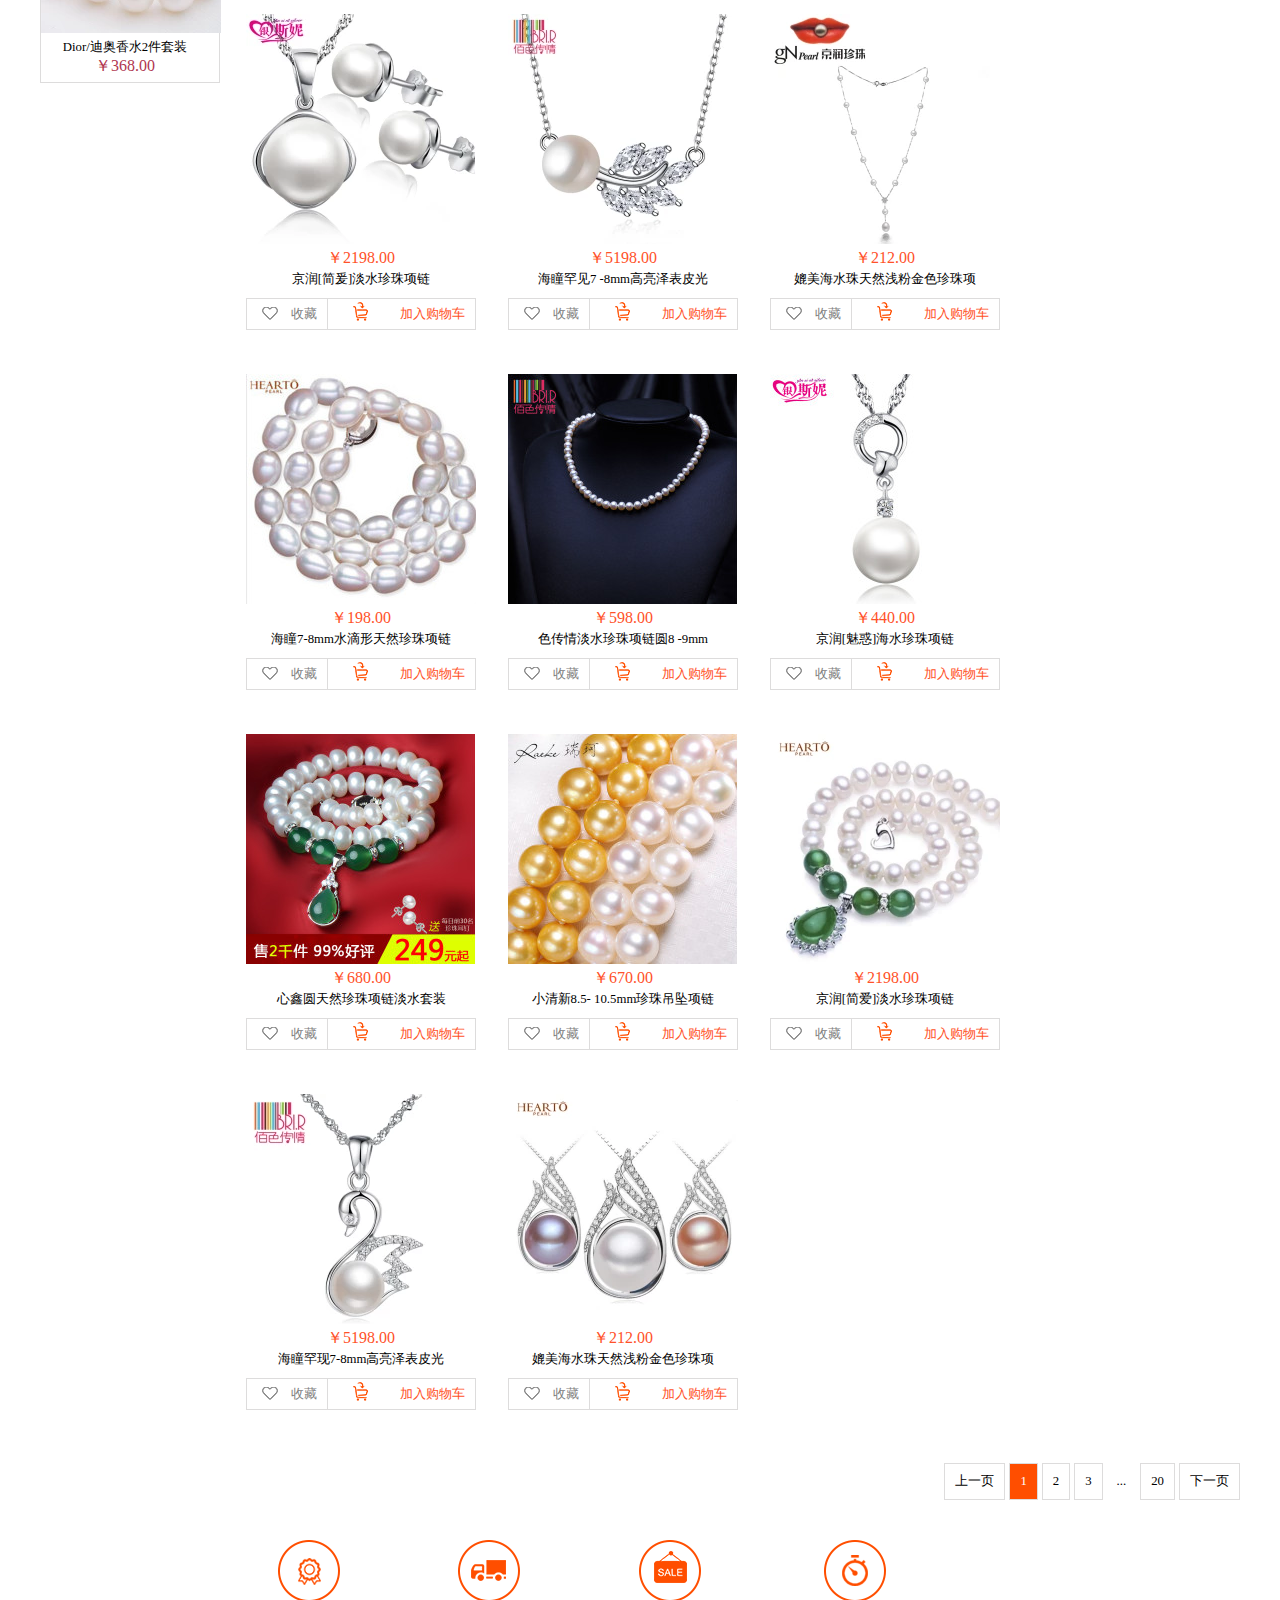
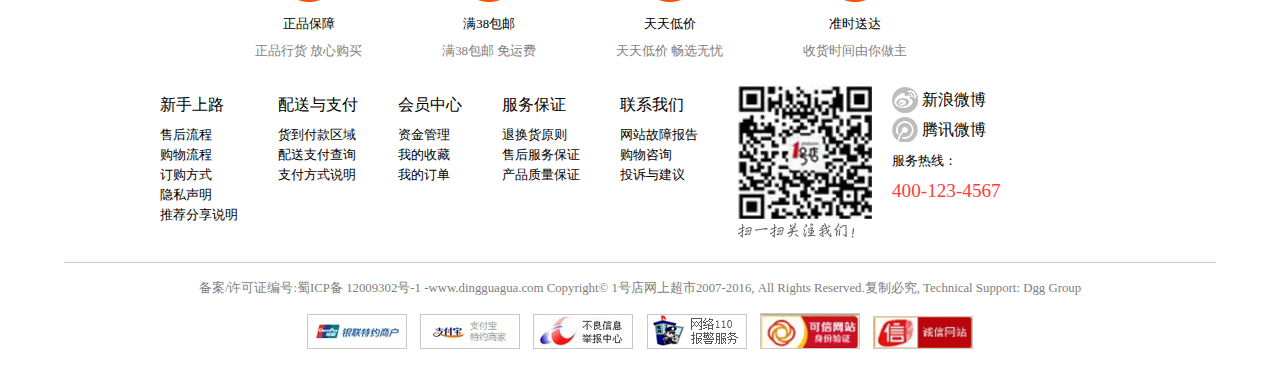
<file: liuqiang/1haodian/search.html>
<!DOCTYPE html>
<html lang="en">

<head>
    <meta charset="UTF-8">
    <meta name="viewport" content="width=device-width, initial-scale=1.0">
    <title>搜索</title>
    <link rel="stylesheet" href="css/common.css">
    <link rel="stylesheet" href="css/search.css">
</head>

<body>
    <div class="content">
        <iframe src="common/header.html" name="headerFrame" frameborder="0" scrolling="no"></iframe>
        <section class="snav wrap">
            <div class="stitle">
                <a href="#">全部商品分类</a>
                <a href="#">首页</a>
                <a href="#">自营超市</a>
                <a href="#">1号团</a>
                <a href="#">1号超市</a>
                <a href="#">女装</a>
                <a href="#">美妆</a>
                <a href="#">1号海购</a>
                <a href="#">团购</a>
                <img class="fr" src="img/phone.png" />
            </div>
            <div class="slist">
                <p>全部 > 珠宝饰品 > 珍珠项链 > 品牌: <i>珠韵首饰</i> </p>
                <ul>
                    <li>
                        <dl>
                            <dt class="fl">品牌:</dt>
                            <dd class="fr">
                                <a class="FF5229" href="">珠韵首饰/ZHUYUN JEWELLERY</a>
                                <a href="">施华洛世奇/Swarovski</a>
                                <a href="">海疃</a>
                                <a href="">周大福/CHOW TAI FOOK</a>
                                <a href="">京润珍珠</a>
                                <a href="">佰色传情/BRLR</a>
                                <a href="">迈姿/Maizi</a>
                                <a href="">Ginasy Jewelry</a>
                                <a href="">心鑫圆</a>
                                <a href="">银斯妮/yin si ni silver</a>
                                <a href="">迈姿/Maizi</a>
                                <a href="">Ginasy Jewely</a>
                                <a href="">蛟蓓</a>
                                <a href="">芭比/Barbie</a>
                                <a href="">珍福祥</a>
                                <a href="">珍福祥</a>
                            </dd>
                        </dl>
                    </li>
                    <li>
                        <dl>
                            <dt class="fl">价格:</dt>
                            <dd class="fl">
                                <a href="">0-199</a>
                                <a class="FF5229" href="">200-399</a>
                                <a href="">400-599</a>
                                <a href="">600-899</a>
                                <a href="">900-1299</a>
                                <a href="">1300-1399</a>
                                <a href="">1400以上</a>
                            </dd>
                        </dl>
                    </li>
                    <li>
                        <dl>
                            <dt class="fl">珍珠颜色:</dt>
                            <dd class="fl">
                                <a href="">混彩</a>
                                <a href="">黑色系</a>
                                <a href="">粉色系</a>
                                <a href="">白色系</a>
                                <a href="">金色系</a>
                                <a href="">紫色系</a>
                            </dd>
                        </dl>
                    </li>
                    <li>
                        <dl>
                            <dt class="fl">珍珠分类</dt>
                            <dd class="fl">
                                <a href="">天然海水珍珠</a>
                                <a href="">养殖海水珍珠</a>
                                <a href="">养殖淡水珍珠</a>
                                <a href="">天然淡水珍珠</a>
                            </dd>
                        </dl>
                    </li>
                </ul>
            </div>
        </section>
        <section class="scontent wrap">
            <aside class="fl">
                <dl>
                    <dt> <i></i> 浏览历史 <span class="fr c808080">清空</span></dt>
                    <dd>
                        <a href="#"><img src="img/his_1.jpg" /></a>
                        <p><a href="#">Dior/迪奥香水2件套装</a></p>
                        <p class="cB0364F">￥368.00</p>
                    </dd>
                    <dd>
                        <a href="#"><img src="img/his_2.jpg" /></a>
                        <p><a href="#">Dior/迪奥香水2件套装</a></p>
                        <p class="cB0364F">￥768.00.00</p>
                    </dd>
                    <dd>
                        <a href="#"><img src="img/his_3.jpg" /></a>
                        <p><a href="#">Dior/迪奥香水2件套装</a></p>
                        <p class="cB0364F">￥680.00</p>
                    </dd>
                    <dd>
                        <a href="#"><img src="img/his_4.jpg" /></a>
                        <p><a href="#">Dior/迪奥香水2件套装</a></p>
                        <p class="cB0364F">￥368.00</p>
                    </dd>
                    <dd>
                        <a href="#"><img src="img/his_5.jpg" /></a>
                        <p><a href="#">Dior/迪奥香水2件套装</a></p>
                        <p class="cB0364F">￥368.00</p>
                    </dd>
                </dl>
            </aside>
            <article class="fl">
                <div class="anav">
                    <span>默认</span>
                    <span>销量 <img src="img/t_arrow.gif"> <img src="img/c_ts.gif"></span>
                    <span>价格 <img src="img/t_arrow.gif"> <img src="img/c_ts.gif"></span>
                    <span>新品</span>
                    <span class="fr">共发现120件</span>
                </div>
                <div class="acontent">
                    <div>
                        <a href="detail.html"><img src="img/per_1.jpg" /></a>
                        <p class="FF5229">￥198.00</p>
                        <p><a href="detail.html">海瞳7-8mm水滴形天然珍珠项链</a></p>
                        <p>
                            <a class="collect fl c808080" href="">收藏</a>
                            <a class="join fr FF5229" href=""> <i></i>加入购物车</a>
                        </p>
                    </div>
                    <div>
                        <a href=""><img src="img/per_2.jpg" /></a>
                        <p class="FF5229">￥598.00</p>
                        <p><a href="">色传情淡水珍珠项链圆8 -9mm</a></p>
                        <p>
                            <a class="collect fl c808080" href="">收藏</a>
                            <a class="join fr FF5229" href=""><i></i>加入购物车</a>
                        </p>
                    </div>
                    <div>
                        <a href=""><img src="img/per_3.jpg" /></a>
                        <p class="FF5229">￥440.00</p>
                        <p><a href="">京润[魅惑]海水珍珠项链</a></p>
                        <p>
                            <a class="collect fl c808080" href="">收藏</a>
                            <a class="join fr divbg" href=""> <i></i> 加入购物车</a>
                        </p>
                    </div>
                    <div>
                        <a href=""><img src="img/per_4.jpg" /></a>
                        <p class="FF5229">￥680.00</p>
                        <p><a href="">心鑫圆天然珍珠项链淡水套装</a></p>
                        <p>
                            <a class="collect fl c808080" href="">收藏</a>
                            <a class="join fr FF5229" href=""><i></i>加入购物车</a>
                        </p>
                    </div>
                    <div>
                        <a href=""><img src="img/per_5.jpg" /></a>
                        <p class="FF5229">￥670.00</p>
                        <p><a href="">小清新8.5- 10.5mm珍珠吊坠项链</a></p>
                        <p>
                            <a class="collect fl c808080" href="">收藏</a>
                            <a class="join fr FF5229" href=""><i></i>加入购物车</a>
                        </p>
                    </div>
                    <div>
                        <a href=""><img src="img/per_6.jpg" /></a>
                        <p class="FF5229">￥2198.00</p>
                        <p><a href="">京润[简爱]淡水珍珠项链</a></p>
                        <p>
                            <a class="collect fl c808080" href="">收藏</a>
                            <a class="join fr FF5229" href=""><i></i>加入购物车</a>
                        </p>
                    </div>
                    <div>
                        <a href=""><img src="img/per_7.jpg" /></a>
                        <p class="FF5229">￥5198.00</p>
                        <p><a href="">海瞳罕现7-8mm高亮泽表皮光</a></p>
                        <p>
                            <a class="collect fl c808080" href="">收藏</a>
                            <a class="join fr FF5229" href=""><i></i>加入购物车</a>
                        </p>
                    </div>
                    <div>
                        <a href=""><img src="img/per_8.jpg" /></a>
                        <p class="FF5229">￥2980.00</p>
                        <p><a href="">珠韵首饰色可选(白色)</a></p>
                        <p>
                            <a class="collect fl c808080" href="">收藏</a>
                            <a class="join fr FF5229" href=""><i></i>加入购物车</a>
                        </p>
                    </div>
                    <div>
                        <a href=""><img src="img/per_9.jpg" /></a>
                        <p class="FF5229">￥670.00</p>
                        <p><a href="">小清新8.5- 10.5mm珍珠吊坠项链</a></p>
                        <p>
                            <a class="collect fl c808080" href="">收藏</a>
                            <a class="join fr FF5229" href=""><i></i>加入购物车</a>
                        </p>
                    </div>
                    <div>
                        <a href=""><img src="img/per_10.jpg" /></a>
                        <p class="FF5229">￥2198.00</p>
                        <p><a href="">京润[简爰]淡水珍珠项链</a></p>
                        <p>
                            <a class="collect fl c808080" href="">收藏</a>
                            <a class="join fr FF5229" href=""><i></i>加入购物车</a>
                        </p>
                    </div>
                    <div>
                        <a href=""><img src="img/per_11.jpg" /></a>
                        <p class="FF5229">￥5198.00</p>
                        <p><a href="">海瞳罕见7 -8mm高亮泽表皮光</a></p>
                        <p>
                            <a class="collect fl c808080" href="">收藏</a>
                            <a class="join fr FF5229" href=""><i></i>加入购物车</a>
                        </p>
                    </div>
                    <div>
                        <a href=""><img src="img/per_12.jpg" /></a>
                        <p class="FF5229">￥212.00</p>
                        <p><a href="">媲美海水珠天然浅粉金色珍珠项</a></p>
                        <p>
                            <a class="collect fl c808080" href="">收藏</a>
                            <a class="join fr FF5229" href=""><i></i>加入购物车</a>
                        </p>
                    </div>
                    <div>
                        <a href=""><img src="img/per_1.jpg" /></a>
                        <p class="FF5229">￥198.00</p>
                        <p><a href="">海瞳7-8mm水滴形天然珍珠项链</a></p>
                        <p>
                            <a class="collect fl c808080" href="">收藏</a>
                            <a class="join fr FF5229" href=""><i></i>加入购物车</a>
                        </p>
                    </div>
                    <div>
                        <a href=""><img src="img/per_2.jpg" /></a>
                        <p class="FF5229">￥598.00</p>
                        <p><a href="">色传情淡水珍珠项链圆8 -9mm</a></p>
                        <p>
                            <a class="collect fl c808080" href="">收藏</a>
                            <a class="join fr FF5229" href=""><i></i>加入购物车</a>
                        </p>
                    </div>
                    <div>
                        <a href=""><img src="img/per_3.jpg" /></a>
                        <p class="FF5229">￥440.00</p>
                        <p><a href="">京润[魅惑]海水珍珠项链</a></p>
                        <p>
                            <a class="collect fl c808080" href="">收藏</a>
                            <a class="join fr FF5229" href=""><i></i>加入购物车</a>
                        </p>
                    </div>
                    <div>
                        <a href=""><img src="img/per_4.jpg" /></a>
                        <p class="FF5229">￥680.00</p>
                        <p><a href="">心鑫圆天然珍珠项链淡水套装</a></p>
                        <p>
                            <a class="collect fl c808080" href="">收藏</a>
                            <a class="join fr FF5229" href=""><i></i>加入购物车</a>
                        </p>
                    </div>
                    <div>
                        <a href=""><img src="img/per_5.jpg" /></a>
                        <p class="FF5229">￥670.00</p>
                        <p><a href="">小清新8.5- 10.5mm珍珠吊坠项链</a></p>
                        <p>
                            <a class="collect fl c808080" href="">收藏</a>
                            <a class="join fr FF5229" href=""><i></i>加入购物车</a>
                        </p>
                    </div>
                    <div>
                        <a href=""><img src="img/per_6.jpg" /></a>
                        <p class="FF5229">￥2198.00</p>
                        <p><a href="">京润[简爱]淡水珍珠项链</a></p>
                        <p>
                            <a class="collect fl c808080" href="">收藏</a>
                            <a class="join fr FF5229" href=""><i></i>加入购物车</a>
                        </p>
                    </div>
                    <div>
                        <a href=""><img src="img/per_7.jpg" /></a>
                        <p class="FF5229">￥5198.00</p>
                        <p><a href="">海瞳罕现7-8mm高亮泽表皮光</a></p>
                        <p>
                            <a class="collect fl c808080" href="">收藏</a>
                            <a class="join fr FF5229" href=""><i></i>加入购物车</a>
                        </p>
                    </div>
                    <div>
                        <a href=""><img src="img/per_8.jpg" /></a>
                        <p class="FF5229">￥212.00</p>
                        <p><a href="">媲美海水珠天然浅粉金色珍珠项</a></p>
                        <p>
                            <a class="collect fl c808080" href="">收藏</a>
                            <a class="join fr FF5229" href=""><i></i>加入购物车</a>
                        </p>
                    </div>
                </div>
                <div class="paging">
                    <p class="fr">
                        <a class="lastpage" href="">上一页</a>
                        <a href="">1</a>
                        <a href="">2</a>
                        <a href="">3</a>
                        <a class="ellip" href="">...</a>
                        <a href="">20</a>
                        <a class="nextpage" href="">下一页</a>
                    </p>
                </div>
            </article>
        </section>
        <iframe src="common/footer.html" name="footerFrame" frameborder="0" scrolling="no"></iframe>
    </div>
</body>

</html>
</file>
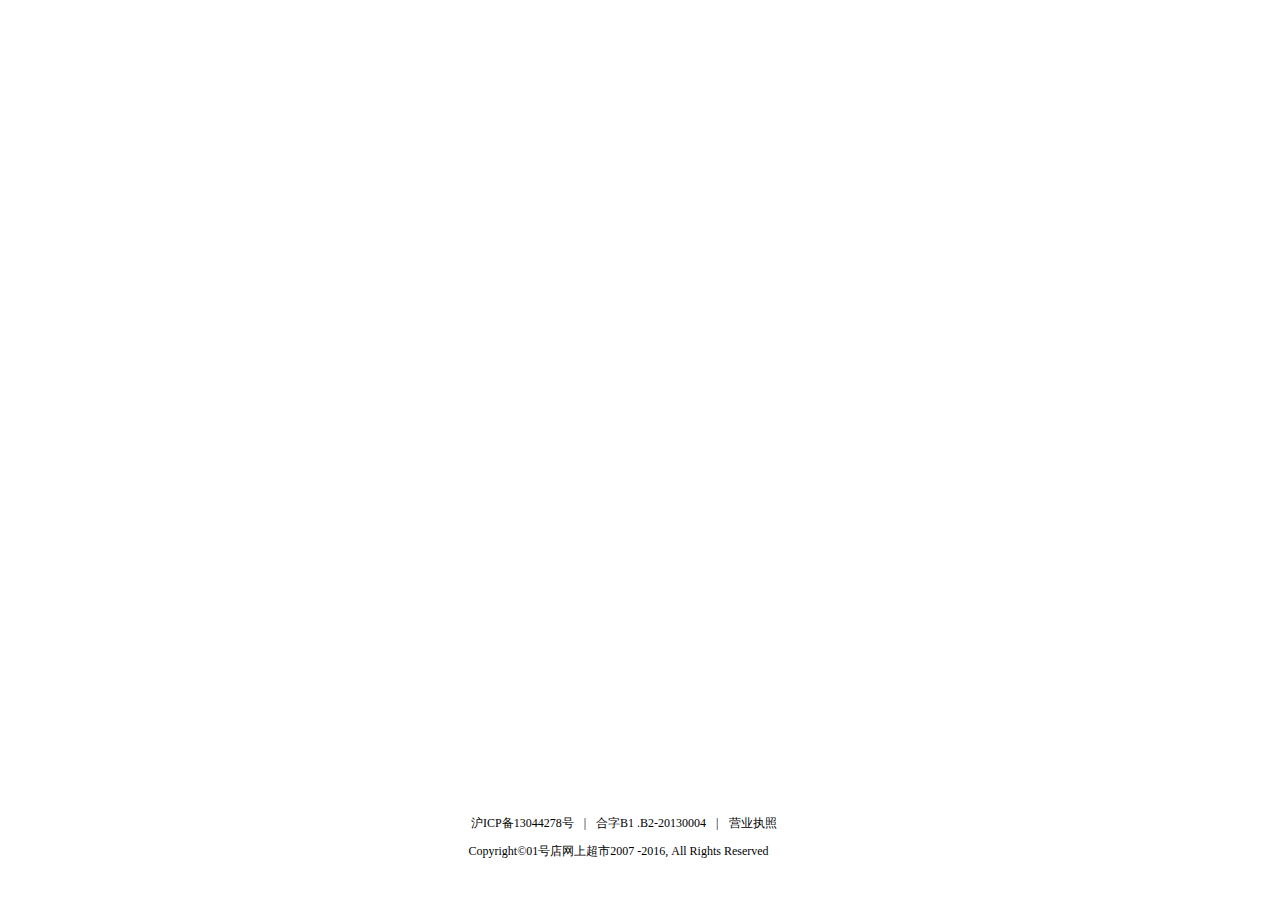
<file: liuqiang/1haodian/common/comFooter.html>
<!DOCTYPE html>
<html lang="en">

<head>
    <meta charset="UTF-8">
    <meta name="viewport" content="width=device-width, initial-scale=1.0">
    <title>京东1号店</title>
    <link rel="stylesheet" href="../css/common.css">
    <link rel="stylesheet" href="../css/comHeader.css">
    <link media="(max-width:768px)" rel="stylesheet" href="../css/mobile.css">
</head>

<body>
    <footer>
        <ul>
            <li>沪ICP备13044278号</li>
            <li class="line">|</li>
            <li>合字B1 .B2-20130004</li>
            <li class="line">|</li>
            <li>营业执照</li>
        </ul>
        <p>
            Copyright&copy;01号店网上超市2007 -2016, All Rights Reserved
        </p>
    </footer>
</body>

</html>
</file>
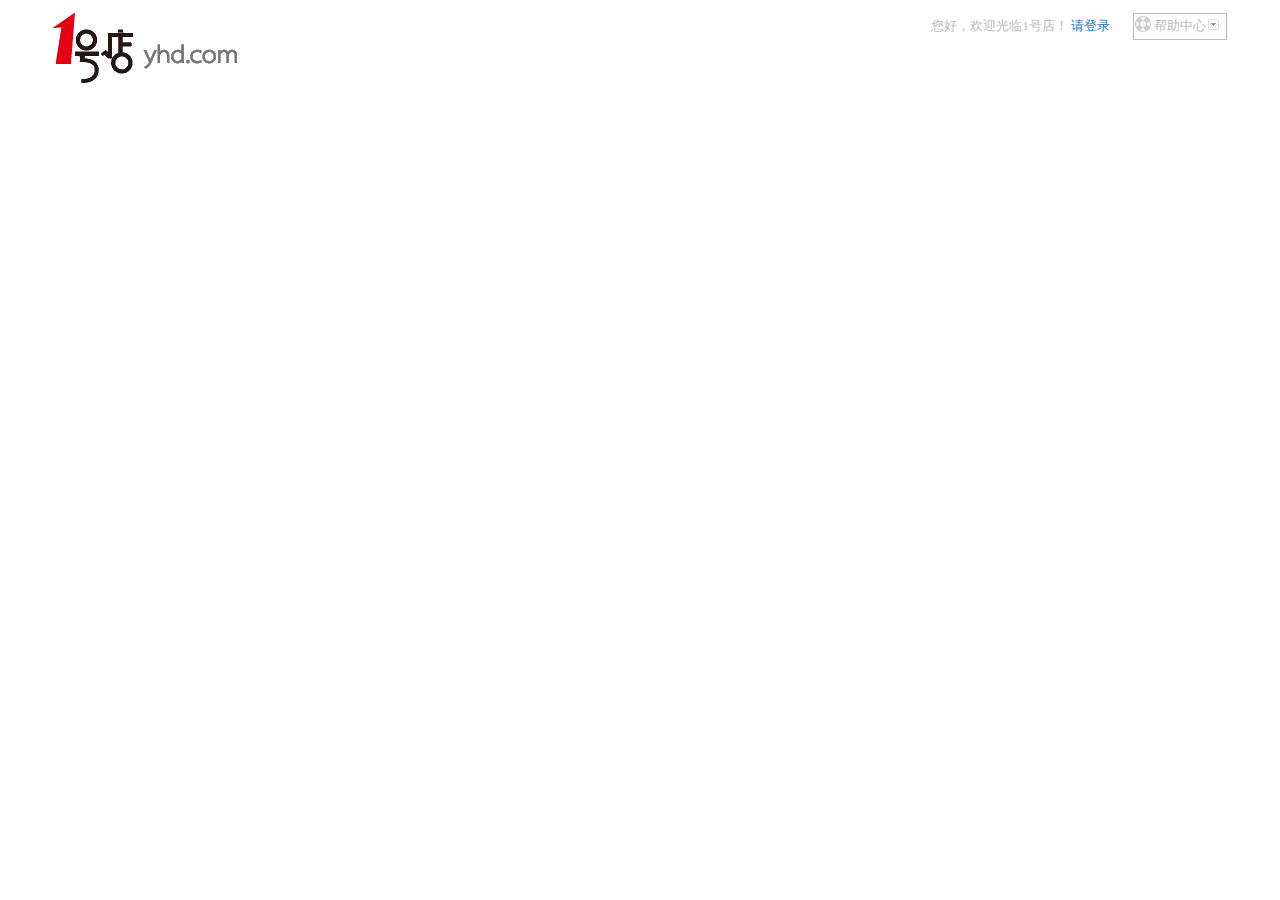
<file: liuqiang/1haodian/common/comHeader.html>
<!DOCTYPE html>
<html lang="en">

<head>
    <meta charset="UTF-8">
    <meta name="viewport" content="width=device-width, initial-scale=1.0">
    <title>京东1号店</title>
    <link rel="stylesheet" href="../css/common.css">
    <link rel="stylesheet" href="../css/comHeader.css">
    <link media="(max-width:768px)" rel="stylesheet" href="../css/mobile.css">
</head>

<body>
    <header class="wrap">
        <img src="../img/loginlogo.jpg">
        <div class="fr">
            您好，欢迎光临1号店！
            <a href="../login.html" target="_top">请登录</a>
            <span>帮助中心<i></i></span>
        </div>
    </header>
</body>

</html>
</file>
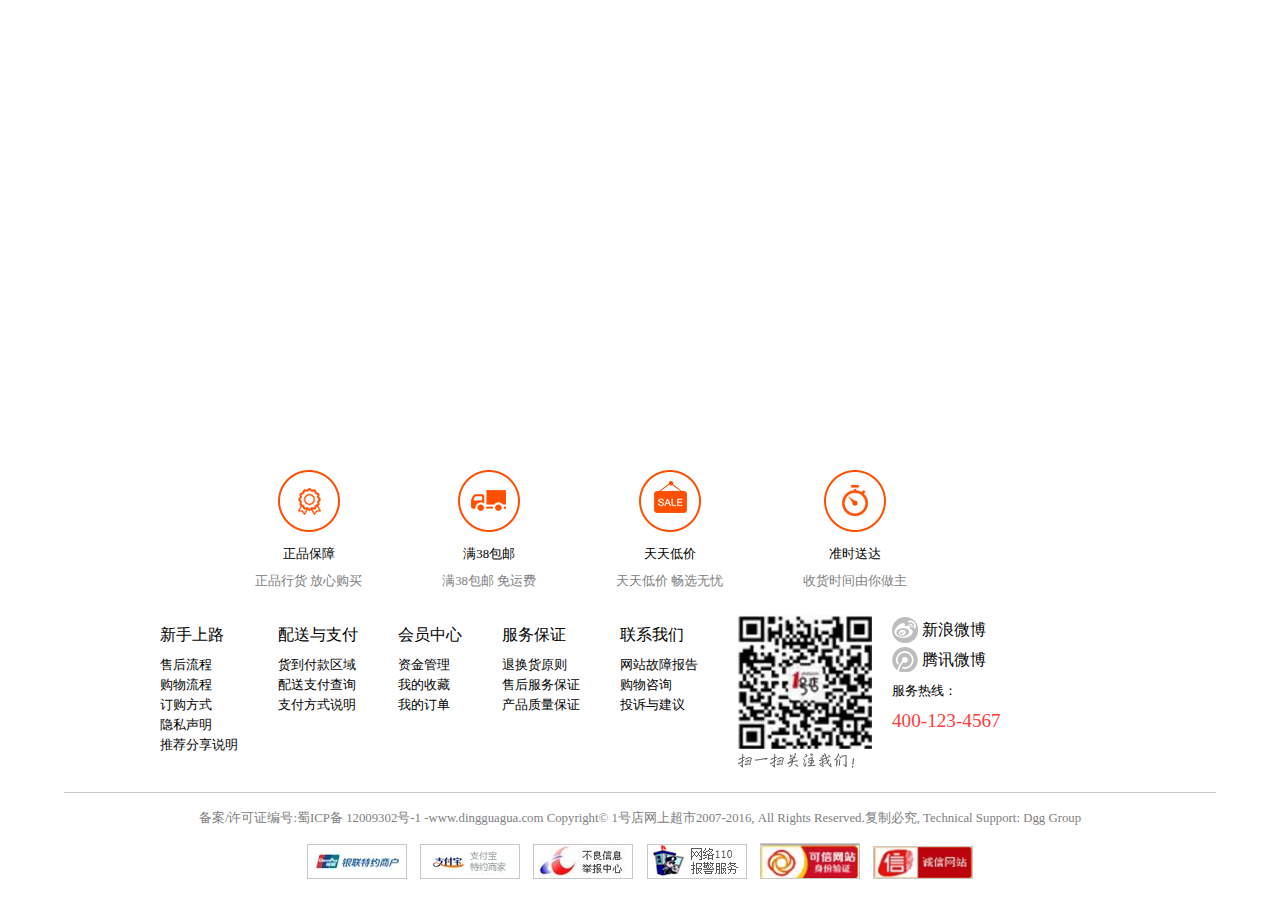
<file: liuqiang/1haodian/common/footer.html>
<!DOCTYPE html>
<html lang="en">

<head>
    <meta charset="UTF-8">
    <meta name="viewport" content="width=device-width, initial-scale=1.0">
    <title>底部</title>
    <link rel="stylesheet" href="../css/common.css">
    <link rel="stylesheet" href="../css/footer.css">
</head>

<body>
        <footer>
            <div class="cirlist">
                <ul>
                    <li>
                        <p><img src="../img/b1.png"></p>
                        <p>正品保障</p>
                        <p>正品行货 放心购买</p>
                    </li>
                    <li>
                        <p><img src="../img/b2.png"></p>
                        <p>满38包邮</p>
                        <p>满38包邮 免运费</p>
                    </li>
                    <li>
                        <p><img src="../img/b3.png"></p>
                        <p>天天低价</p>
                        <p>天天低价 畅选无忧</p>
                    </li>
                    <li>
                        <p><img src="../img/b4.png"></p>
                        <p>准时送达</p>
                        <p>收货时间由你做主</p>
                    </li>
                </ul>
            </div>
            <ul class="explainList">
                <li>
                    <dl>
                        <dt>新手上路</dt>
                        <dd><a href="#">售后流程</a></dd>
                        <dd><a href="#">购物流程</a></dd>
                        <dd><a href="#">订购方式</a></dd>
                        <dd><a href="#">隐私声明</a></dd>
                        <dd><a href="#">推荐分享说明</a></dd>
                    </dl>
                </li>
                <li>
                    <dl>
                        <dt>配送与支付</dt>
                        <dd><a href="#">货到付款区域</a></dd>
                        <dd><a href="#">配送支付查询</a></dd>
                        <dd><a href="#">支付方式说明</a></dd>
                    </dl>
                </li>
                <li>
                    <dl>
                        <dt>会员中心</dt>
                        <dd><a href="#">资金管理</a></dd>
                        <dd><a href="#">我的收藏</a></dd>
                        <dd><a href="#">我的订单</a></dd>
                    </dl>
                </li>
                <li>
                    <dl>
                        <dt>服务保证</dt>
                        <dd><a href="#">退换货原则</a></dd>
                        <dd><a href="#">售后服务保证</a></dd>
                        <dd><a href="#">产品质量保证</a></dd>
                    </dl>
                </li>
                <li>
                    <dl>
                        <dt>联系我们</dt>
                        <dd><a href="#">网站故障报告</a></dd>
                        <dd><a href="#">购物咨询</a></dd>
                        <dd><a href="#">投诉与建议</a></dd>
                    </dl>
                </li>
                <li class="QRcode">
                    <p>
                        <img src="../img/er.gif">
                    </p>
                    <p>
                        <img src="../img/ss.png">
                    </p>
                </li>
                <li>
                    <p class="xinlang"><i></i>新浪微博</p>
                    <p class="tx"><i></i>腾讯微博</p>
                    <p> <small>服务热线：</small> </p>
                    <p> <big>400-123-4567</big></p>
                </li>
            </ul>
            <div class="icp">
                <p>
                    备案/许可证编号:蜀ICP备 12009302号-1 -www.dingguagua.com Copyright&copy; 1号店网上超市2007-2016, All Rights
                    Reserved.复制必究, Technical Support: Dgg Group
                </p>
                <p class="pic">
                    <a href="#"><img src="../img/b_1.gif"></a>
                    <a href="#"><img src="../img/b_2.gif"></a>
                    <a href="#"><img src="../img/b_3.gif"></a>
                    <a href="#"><img src="../img/b_4.gif"></a>
                    <a href="#"><img src="../img/b_5.gif"></a>
                    <a href="#"><img src="../img/b_6.gif"></a>
                </p>
            </div>
        </footer>
</body>
<script>
</script>
</html>
</file>
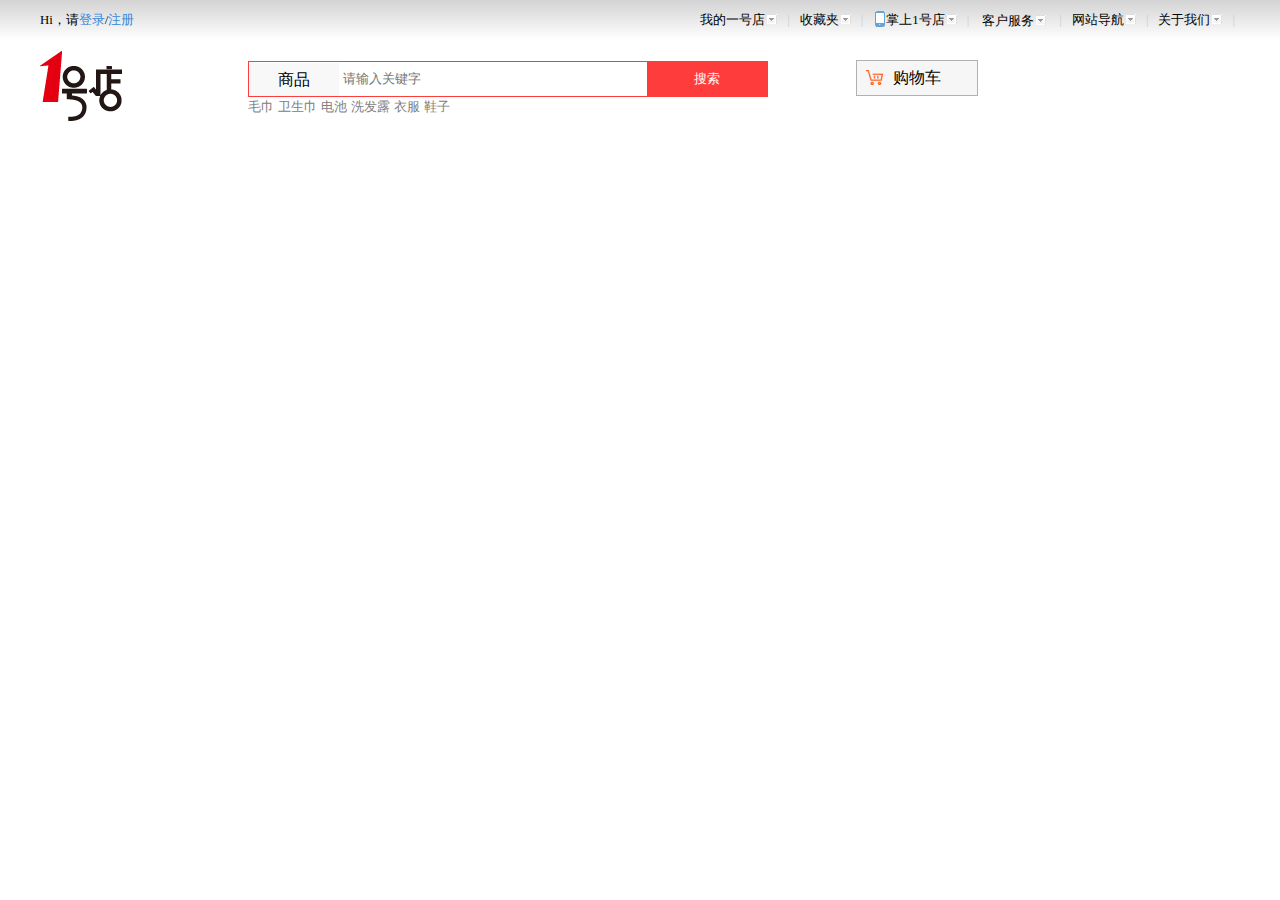
<file: liuqiang/1haodian/common/header.html>
<!DOCTYPE html>
<html lang="en">

<head>
    <meta charset="UTF-8">
    <meta name="viewport" content="width=device-width, initial-scale=1.0">
    <title>头部</title>
    <link rel="stylesheet" href="../css/common.css">
    <link rel="stylesheet" href="../css/header.css">
</head>

<body>
    <header>
        <div class="head wrap">
            Hi，请<a href="../login.html" target="_top">登录</a>/<a href="../register.html" target="_top">注册</a>
            <ul class="fr">
                <li><a href="#">我的一号店</a><i></i></li>
                <li class="line">|</li>
                <li><a href="#">收藏夹</a><i></i></li>
                <li class="line">|</li>
                <li class="phone"><i></i><a href="#">掌上1号店</a><i></i></li>
                <li class="line">|</li>
                <li class="cusSer">
                    <a href="#">客户服务</a><i></i>
                    <ul>
                        <li><a href="#">包裹跟踪</a></li>
                        <li><a href="#">常见问题</a></li>
                        <li><a href="#">在线投诉</a></li>
                        <li><a href="#">配送范围</a></li>
                    </ul>
                </li>
                <li class="line">|</li>
                <li><a href="#">网站导航</a><i></i></li>
                <li class="line">|</li>
                <li><a href="#">关于我们</a><i></i></li>
                <li class="line">|</li>
            </ul>
        </div>
    </header>
    <div class="search wrap">
        <a class="fl" href="../index.html" target="_top"><img src="../img/logoS.png" /></a>
        <article class="fl">
            <form action="../search.html" target="_top">
                <p>
                    <label for="inSearch">商品</label>
                    <input type="text" id="inSearch" placeholder="请输入关键字">
                    <input type="submit" value="搜索">
                </p>
                <a href="#"><i></i>购物车</a>
                <p>
                    <a href="#">毛巾</a>
                    <a href="#">卫生巾</a>
                    <a href="#">电池</a>
                    <a href="#">洗发露</a>
                    <a href="#">衣服</a>
                    <a href="#">鞋子</a>
                </p>
            </form>
        </article>
    </div>
</body>

</html>
</file>
<file: liuqiang/1haodian/css/common.css>
*{
    padding: 0px;
    margin: 0px;
}
html,body{
    color: black;
    font-family: '微软雅黑';
    height: 100%;
}
li{
    list-style: none;
}
a{
    text-decoration: none;
    color: black;
}
.wrap{
    width: 90%;
    margin: 0px auto;
    box-sizing: border-box;
    min-width: 1200px;
}
.fl{
    float: left;
}
.fr{
    float: right;
}
</file>
<file: liuqiang/1haodian/css/index.css>
.content {
    position: relative;
    width: 100%;
    min-height: 100%;
    box-sizing: border-box;
    padding-bottom: 450px;
}

.content iframe[src*="header.html"] {
    display: block;
    width: 100%;
    height: 150px;
    border: none;
}

.content iframe[src*="footer.html"] {
    position: absolute;
    display: block;
    width: 100%;
    height: 450px;
    border: none;
    bottom: 0px;
}

.snav {
    position: relative;
}

.snav .stitle {
    line-height: 40px;
}

.snav .stitle a {
    font-size: 1em;
    font-weight: 600;
    display: inline-block;
}

.snav .stitle img {
    vertical-align: middle;
}

.snav .stitle a {
    padding: 0px 10px;
}

.snav .stitle a:first-of-type {
    width: 100px;
    padding: 0px 80px;
    line-height: 40px;
    color: #ffffff;
    background: url(../img/indexhead_sprite.png) #FF3C3C no-repeat -80px -1200px;
}

.snav .stitle a:first-of-type i {
    display: inline-block;
    width: 20px;
    height: 20px;
}

.snav .stitle a:nth-of-type(2),
.snav .stitle a:nth-of-type(3),
.snav .stitle a:nth-of-type(4) {
    color: #FF3C3C;
}

/* 所有商品分类下拉菜单 */
.snav .allgood {
    position: absolute;
    top: 40px;
    z-index: 1;
    background: #C23131;
    color: #ffffff;
    font-size: .8em;
}

.snav .allgood li {
    box-sizing: border-box;
    line-height: 30px;
    width: 260px;
    padding-left: 40px;
    background: url(../img/nav.png) no-repeat;
}

.snav .allgood li a {
    color: #ffffff;
}

.snav .allgood li i {
    float: right;
    width: 20px;
    height: 11px;
    margin-top: 10px;
    background: url(../img/indexhead_sprite.png) no-repeat 0 -1160px;
    margin-right: 26px;
}

.snav .allgood li:nth-of-type(1) {
    background-position: 10px 6px;
}

.snav .allgood li:nth-of-type(2) {
    background-position: 10px -40px;
}

.snav .allgood li:nth-of-type(3) {
    background-position: 10px -83px;
}

.snav .allgood li:nth-of-type(4) {
    background-position: 10px -126px;
}

.snav .allgood li:nth-of-type(5) {
    background-position: 10px -165px;
}

.snav .allgood li:nth-of-type(6) {
    background-position: 10px -205px;
}

.snav .allgood li:nth-of-type(7) {
    background-position: 10px -244px;
}

.snav .allgood li:nth-of-type(8) {
    background-position: 10px -284px;
}

.snav .allgood li:nth-of-type(9) {
    background-position: 10px -324px;
}

.snav .allgood li:nth-of-type(10) {
    background-position: 10px -363px;
}

.snav .allgood li:nth-of-type(11) {
    background-position: 10px -397px;
}

.snav .allgood li:nth-of-type(12) {
    background-position: 10px -438px;
}

/* 轮播图 */
.carousel {
    background: #E82A1E;
    width: 100%;
    position: relative;
}

.carousel>section {
    background: #E82A1E;
    text-align: center;
    position: relative;
}

.carousel>section .fivel {
    position: absolute;
    top: 370px;
    left: 46%;
}

.carousel>section .fivel li {
    float: left;
    width: 12px;
    height: 12px;
    margin-right: 12px;
    background: #CCCCCC;
}

.carousel>section .fivel li:first-of-type {
    background: #FF3C3C;
}


/**banner右侧 充值**/
.banner-r {
    position: absolute;
    left: 50%;
    margin-left: -600px;
    top: 0;
    font-size: .8em;
}

.banner-r-con {
    position: absolute;
    width: 240px;
    /* height: 384px; */
    background: #fff;
    top: 0;
    right: 0;
}

.banner-r-top {
    padding-top: 12px;
    height: 81px;
    border-bottom: 1px #eee solid;
    text-align: center;
}

.banner-r-top a {
    display: inline-block;
    margin: 0 6px;
    line-height: 1;
}

.banner-r-con a {
    color: #666;
}

.banner-r-con a:hover {
    color: #ff2832
}

.banner-r-list {
    padding: 8px 15px;
    border-bottom: 1px #eee solid;
}

.banner-r-list li {
    overflow: hidden;
    white-space: nowrap;
    text-overflow: ellipsis;
    line-height: 22px;
}

.banner-r-btm h2 {
    height: 32px;
    line-height: 32px;
    font-weight: normal;
    overflow: hidden;
    background: #F7F7F7;
}

.banner-r-btm h2 a {
    float: left;
    text-align: center;
    font-size: 12px;
    width: 79px;
    border: 1px #eee solid;
    border-top: 0 none;
    margin-left: -1px;
}

.banner-r-btm h2 a.cur {
    border-bottom: 0 none;
    background: #fff;
    color: #ff2832;
}

.content1 {
    padding: 20px 0 0 30px;
    width: 190px;
}

.charge-form p {
    /* height: 22px; */
    margin-top: 10px;
    line-height: 22px;
}

.charge-form p label {
    width: 65px;
    text-align: right;
    float: left;
}

.charge-form p input,
.charge-form p select {
    width: 105px;
    padding: 0 5px;
    border: 1px #ccc solid;
    height: 20px;
    line-height: 20px;
}

.charge-form p select {
    width: 117px;
    height: 22px;
    line-height: 22px;
}

.charge-form p span {
    color: #e60012;
}

.charge-form p button {
    border: 0 none;
    margin-top: 8px;
    width: 78px;
    text-align: center;
    line-height: 28px;
    height: 28px;
    color: #fff;
    background: #ff5252;
    cursor: pointer;
    margin-bottom: 10px;
}

/* 首页楼层详情 */
.mban2 {
    margin-top: 10px;
}
.mban2 img{
    width: 100%;
}

.details {
    margin-top: 10px;
}

.details .nav {
    color: #FF4F02;
    line-height: 45px;
    border-bottom: 2px solid #FF4E00;
}

.details .nav .floor {
    display: inline-block;
    text-align: center;
    width: 45px;
    line-height: 45px;
    background: url(../img/floor.png) 8px 1px no-repeat;
}

.details .nav>i {
    display: inline-block;
    width: 5px;
    height: 5px;
    border-radius: 50%;
    background: #FF4E00;
    margin: 0px 5px;
}

.details .nav>span>a {
    font-size: .8em;
    margin-left: 20px;
}

.details .index_con {
    font-size: .8em;
}

.details .index_con:after {
    content: '';
    display: block;
    clear: both;
}

.details .index_con ul {
    background: #E4F7EC;
    padding-bottom: 30px;
    border: 1px solid #A7E5BE;
}

.details .index_con ul li {
    line-height: 30px;
    border-bottom: 1px dashed gray;
}

.details .index_con ul li:first-of-type {
    border-bottom: none;
    position: relative;
}

.details .index_con ul li:first-of-type img:first-of-type {
    width: 211px;
    height: 286px;
}

.details .index_con ul li:first-of-type .bleft {
    position: absolute;
    left: 0px;
    top: 115px;
}

.details .index_con ul li:first-of-type .bright {
    position: absolute;
    right: 0px;
    top: 115px;
}

.details .index_con ul a {
    padding: 0px 10px;
}

.details .index_con ol li {
    float: left;
    width: 20%;
    text-align: center;
    border-right: .5px solid #EEEEEE;
    border-bottom: .5px solid #EEEEEE;
}

.details .index_con ol li h5 {
    font-size: 1.2em;
    font-weight: 500;
    line-height: 30px;
}

.details .index_con ol li p {
    font-size: 1.6em;
    line-height: 30px;
    color: #FF4F01;
}

.details .index_con ol li img {
    height: 162px;
}

.details .index_con ol li.onlyimg img {
    height: 222px;
}

/* 美妆 */

.beauty .index_con ul {
    background: #FEECEA;
    padding-bottom: 30px;
    border: 1px solid #FBD1CD;
}
/* 母婴玩具 */
.toy .index_con ul {
    background: #FCEBF2;
    padding-bottom: 30px;
    border: 1px solid #F7D0E1;
}

/* color */

.cffffff {
    color: #ffffff;
}
</file>
<file: liuqiang/1haodian/css/detail.css>
.content {
    position: relative;
    width: 100%;
    min-height: 100%;
    box-sizing: border-box;
    padding-bottom: 450px;
    min-width: 1200px;
}

.content iframe[src*="header.html"] {
    display: block;
    width: 100%;
    height: 150px;
    border: none;
}

.content iframe[src*="footer.html"] {
    position: absolute;
    display: block;
    width: 100%;
    height: 450px;
    border: none;
    bottom: 0px;
}

/* 搜索条件  sNav */
section.snav .stitle {
    line-height: 40px;
    border-bottom: 2px solid #FF3C3C;

}

section.snav .stitle a {
    font-size: 1em;
    font-weight: 600;
    display: inline-block;
}

section.snav .stitle img {
    vertical-align: middle;
}

section.snav .stitle a {
    padding: 0px 10px;
}

section.snav .stitle a:first-of-type {
    padding: 0px 80px;
    line-height: 40px;
    color: #ffffff;
    background: #FF3C3C;
}

section.snav .stitle a:nth-of-type(2),
section.snav .stitle a:nth-of-type(3) {
    color: #FF3C3C;
}

/* section */
section.gooddet {
    font-size: .8em;
}

section.gooddet .snav {
    line-height: 40px;
}

section.gooddet .snav i {
    color: #FF3C3C;
}

section.gooddet .scontain {
    /* border: 1px solid rgb(221, 220, 220); */
    padding: 5px;
    position: relative;
}

section.gooddet .scontain:after {
    content: '';
    display: block;
    clear: both;
}

section.gooddet .scontain .pic {
    border: 1px solid rgb(221, 220, 220);
}

section.gooddet .scontain .pic>img {
    text-align: center;
}

section.gooddet .scontain .pic>p>img {
    width: 60px;
}

section.gooddet .scontain .pic>p>img {
    border: 1px solid rgb(221, 220, 220);
}

section.gooddet .scontain .pic>p>img:first-of-type {
    box-shadow: 0px 0px 5px rgb(146, 144, 144);
}

section.gooddet .scontain .pic>p {
    position: relative;
    padding: 0px 20px;
    border: 1px solid rgb(221, 220, 220);
}

section.gooddet .scontain .pic>p a {
    display: inline-block;
    border: 1px solid rgb(221, 220, 220);
    line-height: 66px;
}

section.gooddet .scontain .pic>p a>img {
    vertical-align: middle;
}

section.gooddet .scontain .pic>p a:first-of-type {
    position: absolute;
    left: -1px;
    top: -1px;
}

section.gooddet .scontain .pic>p a:last-of-type {
    position: absolute;
    right: -1px;
    top: -1px;
}

section.gooddet .scontain .select {
    width: 61%;
    box-sizing: border-box;
    padding: 5px;
    /* border: 1px solid rgb(221, 220, 220); */
    margin-left: 5px;
}

section.gooddet .scontain .select h3 {
    line-height: 40px;
}

section.gooddet .scontain .select .price {
    line-height: 80px;
}

section.gooddet .scontain .select .size,
section.gooddet .scontain .select .color {
    line-height: 80px;
}

section.gooddet .scontain .select .size span,
section.gooddet .scontain .select .color span {
    display: inline-block;
    width: 60px;
    text-align: center;
    line-height: 30px;
    margin-right: 20px;
    border: 1px solid rgb(221, 220, 220);
    position: relative;
}

section.gooddet .scontain .select .size span:first-of-type {

    border: 1px solid #FF5229;
}

section.gooddet .scontain .select .size span i,
section.gooddet .scontain .select .color span i {
    background: url(../img/ch.png) 0px 0px no-repeat;
    width: 18px;
    height: 18px;
    position: absolute;
    bottom: 0px;
    right: 0px;
}

section.gooddet .scontain .select .color span:nth-of-type(2) {
    border: 1px solid #FF5229;
}

section.gooddet .scontain .select .fenguan {
    line-height: 60px;
}

section.gooddet .scontain .select .fenguan a {
    display: inline-block;
    line-height: 30px;
    text-align: center;
    padding: 0px 30px;
    border: 1px solid rgb(221, 220, 220);
}

section.gooddet .scontain .select .fenguan a:first-of-type {
    background: url(../img/sh.png) 10px 8px no-repeat;
}

section.gooddet .scontain .select .fenguan a:last-of-type {
    background: url(../img/care.png) 10px 8px no-repeat;
}

section.gooddet .scontain .select p:last-of-type {
    margin-top: 70px;
}

section.gooddet .scontain .select p:last-of-type .number {
    width: 60px;
    line-height: 40px;
    vertical-align: middle;
    text-align: center;

}

section.gooddet .select p:last-of-type>span {
    position: relative;
    display: inline-block;
    margin-right: 40px;
}

section.gooddet .select p:last-of-type .up {
    display: inline-block;
    border: 1px solid rgb(221, 220, 220);
    width: 20px;
    line-height: 20px;
    text-align: center;
    position: absolute;
    top: 0px;
    right: -20px;
    background: #F0F0F0;

}

section.gooddet .select p:last-of-type .down {
    display: inline-block;
    border: 1px solid rgb(221, 220, 220);
    width: 20px;
    line-height: 20px;
    text-align: center;
    position: absolute;
    bottom: 0px;
    right: -20px;
    background: #F0F0F0;

}

section.gooddet .scontain .select p:last-of-type .img {
    vertical-align: middle;
}

section.gooddet .scontain .shoplogo {
    width: 282px;
    border: 1px solid rgb(221, 220, 220);
    ;
    position: absolute;
    top: 0px;
    right: 0px;
}

section.gooddet .scontain .shoplogo p {
    line-height: 40px;
    background: #F6F6F6;
    text-align: center;
    color: rgb(124, 124, 124);
}

/* 详情内容 */
.dcontent {
    margin-bottom: 20px;
}

.dcontent:after {
    content: '';
    display: block;
    clear: both;
}

.dcontent aside {
    width: 15%;
}
.dcontent aside dt{
    text-indent: 1em;
    color: gray;
    line-height: 30px;
    background: #F6F6F6;
    font-size: .8em;
    border: 1px solid rgb(221, 220, 220);
    border-bottom: none;
}
.dcontent aside dd {
    border: 1px solid rgb(221, 220, 220);
    padding: 5px 10px 5px 0px;
    text-align: center;
}

.dcontent aside dd img {
    width: 180px;
}

.dcontent aside dd p a {
    font-size: 0.8em;
}

.dcontent .dcright{
    font-size: .8em;
    width: 84%;
    border: 1px solid rgb(221, 220, 220);
    border-radius: none;
}
.dcontent .dcright .service{
    position: relative;
}
.dcontent .dcright .service>p{
    height: 30px;
    background: #F6F6F6;
}
.dcontent .dcright .service>p span{
    position: absolute;
    display: inline-block;
    line-height: 30px;
    top: -1px;
    width: 10%;
    background: #ffffff;
    text-align: center;
    border-top: 2px solid #F44C02;
    
}
.dcontent .dcright .service li{
    float: left;
    padding: 2%;
}
.dcontent .dcright .service li.good p{
    line-height: 30px;
}
.dcontent .dcright .service li.good p input{
    vertical-align: middle;
}
.dcontent .dcright .service li.jia{
    line-height: 100px;
}
.dcontent .dcright .service li.result{
    padding-top: 40px;
    line-height: 40px;
}
.dcontent .dcright .service li.result input[name="number"]{
    width: 40px;
    height: 20px;
    text-align: center;
}
.dcontent .dcright .service li img{
    vertical-align: middle;
}
.dcontent .dcright .service>ul:after{
    content: '';
    display: block;
    clear: both;
}

/* 商品属性 */
.dcontent .dcright .property{
    position: relative;
    border-top:1px solid rgb(221, 220, 220);
}
.dcontent .dcright .property>p{
    height: 30px;
    background: #F6F6F6;
}
.dcontent .dcright .property>p span{
    position: absolute;
    display: inline-block;
    line-height: 30px;
    width: 10%;
    text-align: center;
}
.dcontent .dcright .property>p span:first-of-type{
    top: -1px;
    border-top: 2px solid #F44C02;
    background: #ffffff;
}
.dcontent .dcright .property>p span:nth-of-type(2){
    left: 10%;
}
.dcontent .dcright .property>p span:nth-of-type(3){
    left: 20%;
}
.dcontent .dcright .property>ul{
    padding: 1%;
}
.dcontent .dcright .property>ul li{
    float: left;
    width: 23%;
    line-height: 20px;
    padding: 10px 1%;
}
.dcontent .dcright .property>ul:after{
    content: '';
    display: block;
    clear: both;
}
/* 商品详情 */
.dcontent .ddetail{
    border-top:2px solid #F44C02;
}
.dcontent .ddetail>p{
    height: 30px;
    background: #F6F6F6;

}
.dcontent .ddetail>p span{
    display: inline-block;
    line-height: 30px;
    width: 10%;
    text-align: center;
    color: #F44C02;
}
.dcontent .ddetail>ul li{
    text-align: center;
}

/* 商品评论 */
.dcontent .dpress{
    border-top:2px solid #F44C02;
}
.dcontent .dpress>p{
    height: 30px;
    background: #F6F6F6;

}
.dcontent .dpress>p span{
    display: inline-block;
    line-height: 30px;
    width: 10%;
    text-align: center;
    color: #F44C02;
}
.dcontent .dpress .dpdetail{
    border: 1px solid rgb(221, 220, 220);
    margin: 1%;
}
.dcontent .dpress .dpdetail:after{
    content: '';
    display: block;
    clear: both;
}
.dcontent .dpress .dpdetail li{
    padding: 20px 2%;
    float: left;
}
.dcontent .dpress .dpdetail li:first-of-type{
    line-height: 30px;
    text-align: center;
    width: 15%;
}
.dcontent .dpress .dpdetail li:first-of-type .bigFont{
    font-size: 2em;
}
.dcontent .dpress .dpdetail li:nth-of-type(2){
    line-height: 25px;
    width: 25%;
}
.dcontent .dpress .dpdetail li:nth-of-type(2) span{
    display: inline-block;
    width: 28%;
}
.dcontent .dpress .dpdetail li:nth-of-type(2) img{
    vertical-align: middle;
}
.dcontent .dpress .dpdetail li:nth-of-type(3){
    line-height: 25px;
    width: 25%;
}
.dcontent .dpress .dpdetail li:nth-of-type(4){
    line-height: 25px;
    text-align: center;
    line-height: 30px;
}

.dcontent .dpress .alldp{
    margin: 1%;
}
.dcontent .dpress .alldp ul:after{
    content: '';
    display: block;
    clear: both;
}
.dcontent .dpress .alldp>li{
    padding: 20px 0px;
    border-bottom: 1px solid rgb(221, 220, 220);
}
.dcontent .dpress .alldp ul li{
    line-height: 20px;
    float: left;
    width: 25%;
}
.dcontent .dpress .alldp ul li img{
    vertical-align: middle;
}

/* 分页 */
.dcontent .paging{
    text-align: center;
    margin: 1%;
    line-height: 60px;
}
.dcontent .paging:after{
    content: '';
    display: block;
    clear: both;
}
.dcontent .paging a{
    display: inline-block;
    line-height: 25px;
    border: 1px solid rgb(221, 220, 220);
    padding: 5px 10px;
    font-size: .8em;
}
.dcontent .paging a:nth-of-type(2){
    background-color: #FF4E00;
    color: #ffffff;
}
.dcontent .paging a.ellip{
    border: none;
}

/* color */
.FF5229 {
    color: #FF5229;
}

.c808080 {
    color: #808080;
}

.cB0364F {
    color: #B0364F;
}
</file>
<file: liuqiang/1haodian/css/login.css>
/* section */
.main{
    background: #FCFCFC;
}
section{
    /* border: 1px solid black; */
    background: #FCFCFC;
    height: 380px;
    background: url(../img/loadimg.jpg) 170px 0px no-repeat;
}

section article{
    background: #ffffff;
    /* border: 1px solid gray; */
    margin-right:12% ;
    margin-top:50px ;
    padding: 30px 30px 10px 30px;
    box-sizing: border-box;
    width: 350px;
    height: 315px;
}
section article h5{
    color: #6D6E76;
}
section article h5 a{
    color: #5C90D2;
    font-size: 12px;
}
section article form .username{
    height: 41px;
    border: .5px solid #E6E6E6;
    margin-top: 10px;
}
section article form .username label{
    display: inline-block;
    border: none;
    width: 33px;
    height: 37px;
    margin-right: -5px;
    margin-bottom: -15px;
    background: url(../img/userHead.png) 7px 5px no-repeat;
    background-size: 20px;
}
section article form .username input{
    border: none;
    width: 254px;
    height: 40px;
    text-indent: 10px;
}
section article form .username input:focus{
    outline: none;
}
section article form .pwd{
    height: 41px;
    border: .5px solid #E6E6E6;
    margin-top: 10px;
}
section article form .pwd label{
    display: inline-block;
    border: none;
    width: 33px;
    height: 37px;
    margin-right: -5px;
    margin-bottom: -15px;
    background: url(../img/lock.png) 7px 5px no-repeat;
    background-size: 20px ;
}
section article form .pwd input{
    border: none;
    width: 254px;
    height: 40px;
    text-indent: 10px;
}
section article form .pwd input:focus{
    outline: none;
}
section article form .ck{
    line-height: 30px;
    font-size: 12px;
    color: #6D6E76;
}
section article form .ck input{
    vertical-align: middle;
}
section article form .ck a{
    color: #6D6E76;
}
section article form .submit input{
    border: none;
    width: 288px;
    height: 40px; 
    background: #FF3C3C;
    color: #ffffff;
}
section article>p{
    color: #6D6E76;
    font-size: 12px;
    line-height: 40px;
}
section article>p:last-of-type>a{
    display: inline-block;
    width: 26px;
    height: 26px;
    margin-bottom: -9px;
    margin-right: 15px;
}
section article>p:last-of-type>a:nth-of-type(1){
    background: url(../img/l_1.png) 0px 0px no-repeat;
}
section article>p:last-of-type>a:nth-of-type(2){
    background: url(../img/l_2.png) 0px 0px no-repeat;
}
section article>p:last-of-type>a:nth-of-type(3){
    background: url(../img/l_3.png) 0px 0px no-repeat;
}
section article>p:last-of-type>a:nth-of-type(4){
    background: url(../img/l_4.png) 0px 0px no-repeat;
}
section article>p:last-of-type span a{
    color: #6D6E76;
}
section article>p:last-of-type span{
    padding-right: 20px;
    background: url(../img/loadMore.png) 74px 14px no-repeat;
    background-size: 15px;
}

.content{
    position: relative;
    padding-bottom: 120px;
    min-height: 100%;
    box-sizing: border-box;
}
iframe[src*="comHeader.html"]{
    width: 100%;
    height: 100px;
}
iframe[src*="comFooter.html"]{
    position: absolute;
    bottom: 0px;
    width: 100%;
    height: 120px;
}
</file>
<file: liuqiang/1haodian/css/mobile.css>
.wrap{
    min-width: 0px;
}

iframe[name="mainForm"]{
    min-width: 0px;
}
section{
    background-position-x:-73px ;
}
section article{
    opacity: 0.9;
}
section article{
    margin: 1px;
}
</file>
<file: liuqiang/1haodian/css/register.css>
/* section */
.main{
    background: #FCFCFC;
}
section{
    /* border: 1px solid black; */
    background: #FCFCFC;
    height: 380px;
}

section article{
    background: #ffffff;
    /* border: 1px solid gray; */
    margin-right:109px ;
    margin-top:50px ;
    padding: 30px 30px 10px 30px;
    box-sizing: border-box;
    width: 350px;
    height: 315px;
    margin: 0px auto;
}
section article h1{
    color: #333333;
    text-align: center;
}
section article form p{
    padding: 5px 0px;
}
section article form input[name="telephone"]{
    width: 288px;
    height: 34px; 
    text-indent: 10px;
}

section article form input[name="teleck"]{
    width: 181px;
    height: 34px; 
    text-indent: 10px;
}
section article form input[name="code"]{
    border: none;
    width: 100px;
    height: 37px; 
    background: #57565F;
    color: #ffffff;
}

section article form input[name="pwd"]{
    width: 288px;
    height: 34px; 
    text-indent: 10px;
}
section article form input[name="pwdck"]{
    width: 288px;
    height: 34px; 
    text-indent: 10px;
}

section article form .ck{
    line-height: 30px;
    font-size: 12px;
    color: #6D6E76;
}
section article form .ck input{
    vertical-align: middle;
}
section article form .ck a{
    color: rgb(6, 107, 250);
}
section article form .submit input{
    border: none;
    width: 288px;
    height: 40px; 
    background: #FF3C3C;
    color: #ffffff;
}

.content{
    position: relative;
    padding-bottom: 120px;
    min-height: 100%;
    box-sizing: border-box;
}
iframe[src*="comHeader.html"]{
    width: 100%;
    height: 100px;
}
iframe[src*="comFooter.html"]{
    position: absolute;
    bottom: 0px;
    width: 100%;
    height: 120px;
}
</file>
<file: liuqiang/1haodian/css/search.css>
.content {
    position: relative;
    width: 100%;
    min-height: 100%;
    box-sizing: border-box;
    padding-bottom: 450px;
    min-width: 1200px;
}

.content iframe[src*="header.html"] {
    display: block;
    width: 100%;
    height: 150px;
    border: none;
}

.content iframe[src*="footer.html"] {
    position: absolute;
    display: block;
    width: 100%;
    height: 450px;
    border: none;
    bottom: 0px;
}

/* 搜索条件  sNav */
.snav {
    margin-bottom: 20px;
}

.snav .stitle {
    line-height: 40px;
    border-bottom: 2px solid #FF3C3C;

}

.snav .stitle a {
    font-size: 1em;
    font-weight: 600;
    display: inline-block;
}

.snav .stitle img {
    vertical-align: middle;
}

.snav .stitle a {
    padding: 0px 10px;
}

.snav .stitle a:first-of-type {
    padding: 0px 80px;
    line-height: 40px;
    color: #ffffff;
    background: #FF3C3C;
}

.snav .stitle a:nth-of-type(2),
.snav .stitle a:nth-of-type(3) {
    color: #FF3C3C;
}

.snav .slist p {
    line-height: 40px;
    font-size: 0.8em;
}

.snav .slist p i {
    color: #FF5229;
}

.snav .slist ul li dl:after {
    content: '';
    display: block;
    clear: both;
}

.snav .slist ul li {
    font-size: 0.8em;
    border: 1px solid rgb(221, 220, 220);
    border-bottom: 0px;
    padding: 10px 0px;
}

.snav .slist ul li:last-of-type {
    border-bottom: 1px solid rgb(221, 220, 220);
}

.snav .slist ul li dl dt {
    padding-top: 5px;
    text-align: center;
    width: 10%;
}

.snav .slist ul li dl dd {
    width: 90%;
}

.snav .slist ul li dl dd a {
    display: inline-block;
    padding: 5px 15px 5px 0px;
}

/* 搜索内容 */
.scontent {
    margin-bottom: 20px;
}

.scontent:after {
    content: '';
    display: block;
    clear: both;
}

.scontent aside {
    width: 15%;
}

.scontent aside dl dt {
    padding: 0px 10px;
    line-height: 30px;
    font-size: 0.8em;
    color: #FF4E00;
    border: 1px solid rgb(221, 220, 220);
    border-bottom: none;
}

.scontent aside dl dt i {
    display: inline-block;
    width: 3px;
    height: 15px;
    background: #FF4E00;
    margin-bottom: -3px;
}

.scontent aside dd {
    border: 1px solid rgb(221, 220, 220);
    padding: 5px 10px 5px 0px;
    text-align: center;
}

.scontent aside dd img {
    width: 180px;
}

.scontent aside dd p a {
    font-size: 0.8em;
}

.scontent article {
    width: 85%;
}

.scontent article .anav {
    border-bottom: 1px solid rgb(221, 220, 220);
    line-height: 30px;
    font-size: 0.8em;
}

.scontent article .anav span {
    display: inline-block;
    line-height: 24px;
    padding: 0px 30px 0px 10px;
    border: 1px solid rgb(221, 220, 220);
    border-left: none;
    margin-right: -4px;
}

.scontent article .anav span:last-of-type {
    border: none;
}

.scontent article .anav span:first-of-type {
    background: #FF4E00;
    color: #ffffff;
}

.scontent article .anav span:nth-of-type(2),
.scontent article .anav span:nth-of-type(3) {
    position: relative;
}

.scontent article .anav span:nth-of-type(2) img:first-of-type,
.scontent article .anav span:nth-of-type(3) img:first-of-type {
    position: absolute;
    bottom: 5px;
    right: 5px;
}

.scontent article .anav span:nth-of-type(2) img:last-of-type,
.scontent article .anav span:nth-of-type(3) img:last-of-type {
    position: absolute;
    top: 5px;
    right: 5px;
}

.scontent article .acontent {
    padding: 10px;
    margin-bottom: 20px;
}

.scontent article .acontent div {
    box-sizing: border-box;
    width: 252px;
    height: 340px;
    text-align: center;
    padding: 10px;
    float: left;
    margin: 10px 5px;
    border: 1px solid rgba(221, 220, 220,0);
}

.scontent article .acontent img {
    width: 230px;
}

.scontent article .acontent div a {
    display: inline-block;
    font-size: .8em;
}

.scontent article .acontent div p:last-of-type {
    margin-top: 10px;
    line-height: 30px;
    border: 1px solid rgb(221, 220, 220);
}

.scontent article .acontent div p:last-of-type:after {
    content: '';
    display: block;
    clear: both;

}

.scontent article .acontent div .collect {
    width: 70px;
    text-align: right;
    padding-right: 10px;
    border-right: 1px solid rgb(221, 220, 220);
    background: url(../img/heart.png) 15px 8px no-repeat;
}
.scontent article .acontent div .join {
    width: 137px;
    text-align: right;
    padding-right: 10px;
    position: relative;
}
.scontent article .acontent div .join i{
    display: inline-block;
    width: 20px;
    height: 20px;
    background: url(../img/cars.png) 0px 0px no-repeat;
    position: absolute;
    top: 3px;
    left: 25px;
}
.scontent article .acontent div:nth-of-type(3) .join i{
    display: inline-block;
    width: 20px;
    height: 20px;
    background: url(../img/cars_h.png) 0px 0px no-repeat;
    position: absolute;
    top: 3px;
    left: 25px;
}
.scontent article .acontent div:hover{
    transition:all 1s ease;
    border: .5px solid rgb(221, 220, 220,1);
    box-shadow: 0px 0px 10px rgb(146, 144, 144);
}
.scontent article .acontent:after{
    content: '';
    display: block;
    clear: both;
}


/* 分页 */
.scontent .paging{
    text-align: center;
}
.scontent .paging:after{
    content: '';
    display: block;
    clear: both;
}
.scontent .paging a{
    display: inline-block;
    line-height: 25px;
    border: 1px solid rgb(221, 220, 220);
    padding: 5px 10px;
    font-size: .8em;
}
.scontent .paging a:nth-of-type(2){
    background-color: #FF4E00;
    color: #ffffff;
}
.scontent .paging a.ellip{
    border: none;
}

/* color */
.FF5229 {
    color: #FF5229;
}

.c808080 {
    color: #808080;
}

.cB0364F {
    color: #B0364F;
}
.divborder{
    border: 1px solid rgb(221, 220, 220);
}
.divbg{
    background:#FF4E00;
    color: #ffffff;
}
</file>
<file: liuqiang/1haodian/css/comHeader.css>
/* header */
header{
    padding: 1%;
}
header>div{
    color: #BCBCBC;
    font-size: 0.8em;
    line-height: 2em;
}
header>div a{
    color: #237BD3;
}
header>div span{
    border: 1px solid #BCBCBC;
    display: inline-block;
    padding-left: 20px;
    margin-left: 20px;
    background: url(../img/runbun.png) 0px 2px no-repeat;
}
header>div span i{
    display: inline-block;
    width: 20px;
    height: 20px;
    margin-bottom: -5px;
    background: url(../img/turnb.png) 0px 2px no-repeat;
}

iframe[name="mainForm"]{
    height: 380px;
    width: 100%;
    min-width: 1200px;
    border-top: 1px solid rgb(179, 178, 178);
}

/* footer */
.content{
    position: relative;
    padding-bottom: 100px;
    min-height: 100%;
    box-sizing: border-box;
}
footer{
    width: 100%;
    position: absolute;
    bottom: 40px;
}
footer ul{
    width: 338px;
    margin: 0px auto;
}
footer ul:after{
    content: '';
    display: block;
    clear: both;
}
footer ul li{
    font-size: 12px;
    float: left;
    line-height: 20px;
    padding: 10px 10px 10px 0px;
}

footer p{
    width: 343px;
    margin: 0px auto;
    font-size: 12px;
}
</file>
<file: liuqiang/1haodian/css/footer.css>
/* footer */
footer {
    /* border: 1px solid red; */
    position: absolute;
    bottom: 0px;
    width: 90%;
    left: 5%;
}
footer .cirlist{
    margin-top:10px ;
}
footer .cirlist ul:after{
    content: '';
    display: block;
    clear: both;
}
footer .cirlist ul{
    width: 850px;
    margin: 0px auto;
}
footer .cirlist li{
    float: left;
    text-align: center;
    padding:0px 40px ;
}
footer .cirlist li p{
    padding:5px 0px ;
    font-size: 0.8em;
}
footer .cirlist li p:last-of-type{
    color: gray;
}
footer .cirlist li p img{
    transition: all .5s ease;
}
footer .cirlist li p img:hover{
    transform: rotate(360deg) scale(1.2);
}

footer .explainList {
    width: 1000px;
    margin: 0px auto;
}
footer .explainList:after{
    content: '';
    display: block;
    clear: both;
}
footer .explainList li{
    float: left;
    padding: 20px;
}
footer .explainList li dt{
    line-height: 40px;
    font-size: 1em;
}
footer .explainList li dd{
    line-height: 20px;
    font-size: .8em;
}
footer .explainList li:last-of-type{
    line-height: 30px;
    font-size: 1em;
}

footer .explainList .QRcode{
    padding-right: 0px;
}

footer .explainList li:last-of-type .xinlang i{
    display: inline-block;
    background: url(../img/b_sh_1.png) 0px 0px no-repeat;
    width: 30px;
    height: 30px;
    margin-bottom: -12px;
}
footer .explainList li:last-of-type .tx i{
    display: inline-block;
    background: url(../img/b_sh_2.png) 0px 0px no-repeat;
    width: 30px;
    height: 30px;
    margin-bottom: -12px;
}
footer .explainList li:last-of-type big{
    color: #FF3C3C;
}
footer .icp{
    font-size: .8em;
    text-align: center;
    border-top: 1px solid rgb(201, 199, 199);
}
footer .icp p{
    line-height: 50px;
    color: gray;
}
footer .icp .pic img{
    width: 98px;
    margin: 0px 5px;
    border: 1px solid rgb(201, 199, 199);
}
</file>
<file: liuqiang/1haodian/css/header.css>
/* header */
header {
    width: 100%;
    background: linear-gradient(#D3D3D3, #ffffff);
}

header .head {
    /* border: 1px solid red; */
    line-height: 40px;
    font-size: 0.8em;
}

header .head>a {
    color: rgb(55, 136, 218);
}

header .head ul li {
    float: left;
    margin: 0px 5px;
}

header .head ul li i {
    display: inline-block;
    width: 10px;
    height: 10px;
    margin-left: 2px;
    background: url(../img/turnb.png) -3px -2px no-repeat;
}

header .head ul li.phone i:first-of-type {
    width: 11px;
    height: 16px;
    margin-bottom: -3px;
    background: url(../img/indexhead_sprite.png) no-repeat -288px -230px;
}

header .head ul li.line {
    padding: 0px;
    color: rgb(204, 204, 204);
}

header .head ul li:last-of-type {
    background: none;
}

/* 下拉框 */
header .head ul li.cusSer {
    width: 70px;
    box-sizing: border-box;
    padding: 0px 2px;
    border: 1px solid rgba(211, 210, 210, 0);
    position: relative;
}

header .head ul li.cusSer:hover {
    border: 1px solid rgba(211, 210, 210, 1);
    background: #FFFFFF;
    border-bottom: 0px;
}

header .head ul li.cusSer:hover ul {
    display: block;
}

header .head ul li.cusSer ul {
    background: #FFFFFF;
    position: absolute;
    width: 70px;
    left: -1px;
    top: 40px;
    border: 1px solid rgb(211, 210, 210);
    border-top: 0px;
    box-sizing: border-box;
    display: none;
    z-index: 1;
}

header .head ul li.cusSer li {
    line-height: 20px;
}

/* 搜索框  search*/
.search {
    margin-top: 10px;
}

.search img {
    vertical-align: middle;
}

.search article {
    width: 70%;
    padding-left: 10%;
    padding-top: 10px;
}

.search article p:first-of-type {
    display: inline-block;
    border: 1px solid #FF3C3C;
}

.search article p:first-of-type label {
    display: inline-block;
    width: 90px;
    line-height: 33px;
    text-align: center;
    background: #F8F8F8;
    vertical-align: middle;
}

.search article p:first-of-type input[type='text'] {
    width: 300px;
    line-height: 33px;
    border: none;
}

.search article p:first-of-type input[type='text']:focus {
    outline: none;
}

.search article p:first-of-type input[type='submit'] {
    width: 120px;
    line-height: 34px;
    background: #FF3C3C;
    color: #ffffff;
    border: none;
}
.search article form>a {
    margin-left: 10%;
    display: inline-block;
    width: 120px;
    line-height: 34px;
    background: #F6F6F6;
    color: black;
    text-align: center;
    border: 1px solid rgb(177, 177, 177);
    position: relative;
}

.search article form>a i{
    position: absolute;
    left: 9px;
    top: 9px;
    display: inline-block;
    width: 17px;
    height: 15px;
    background:url(../img/car.png) 0px 0px no-repeat ;
}

.search article p:last-of-type a {
    font-size: 0.8em;
    color: gray;
}

.search:after {
    content: '';
    display: block;
    clear: both;
}
</file>
